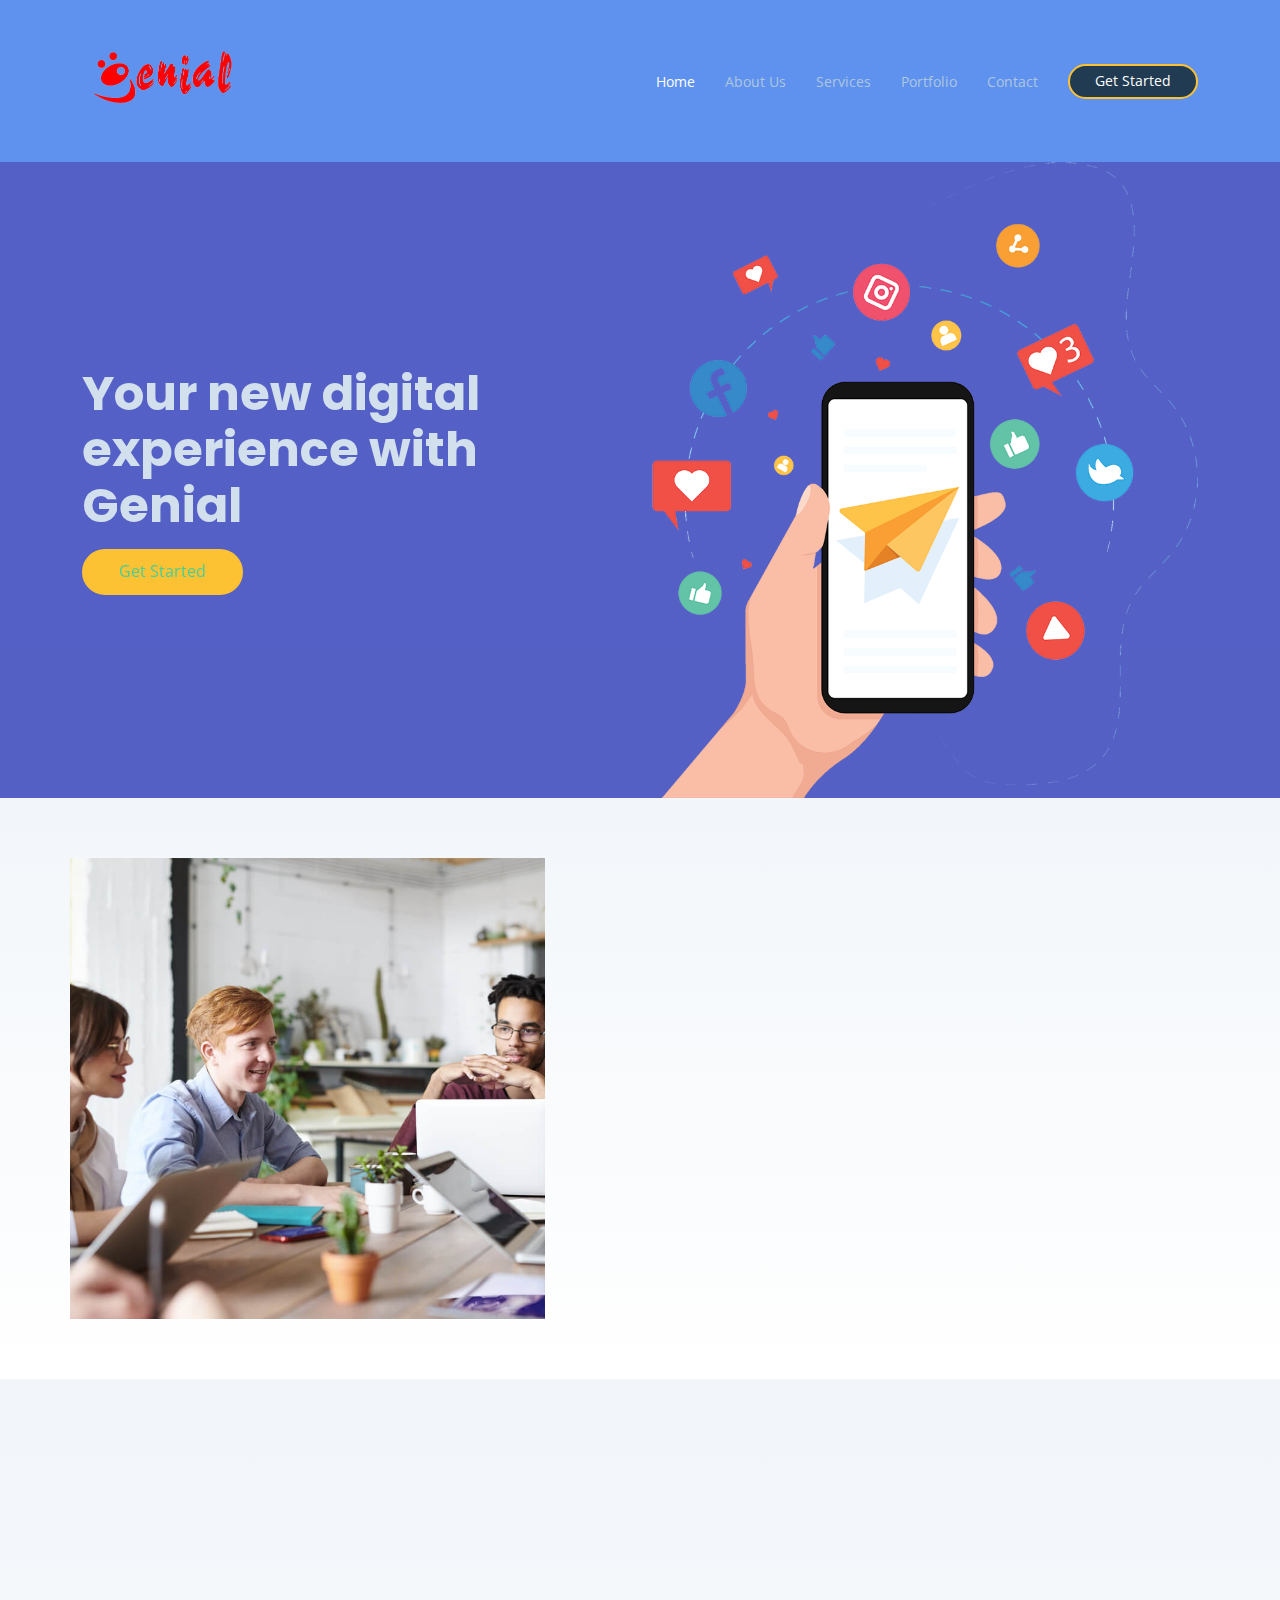
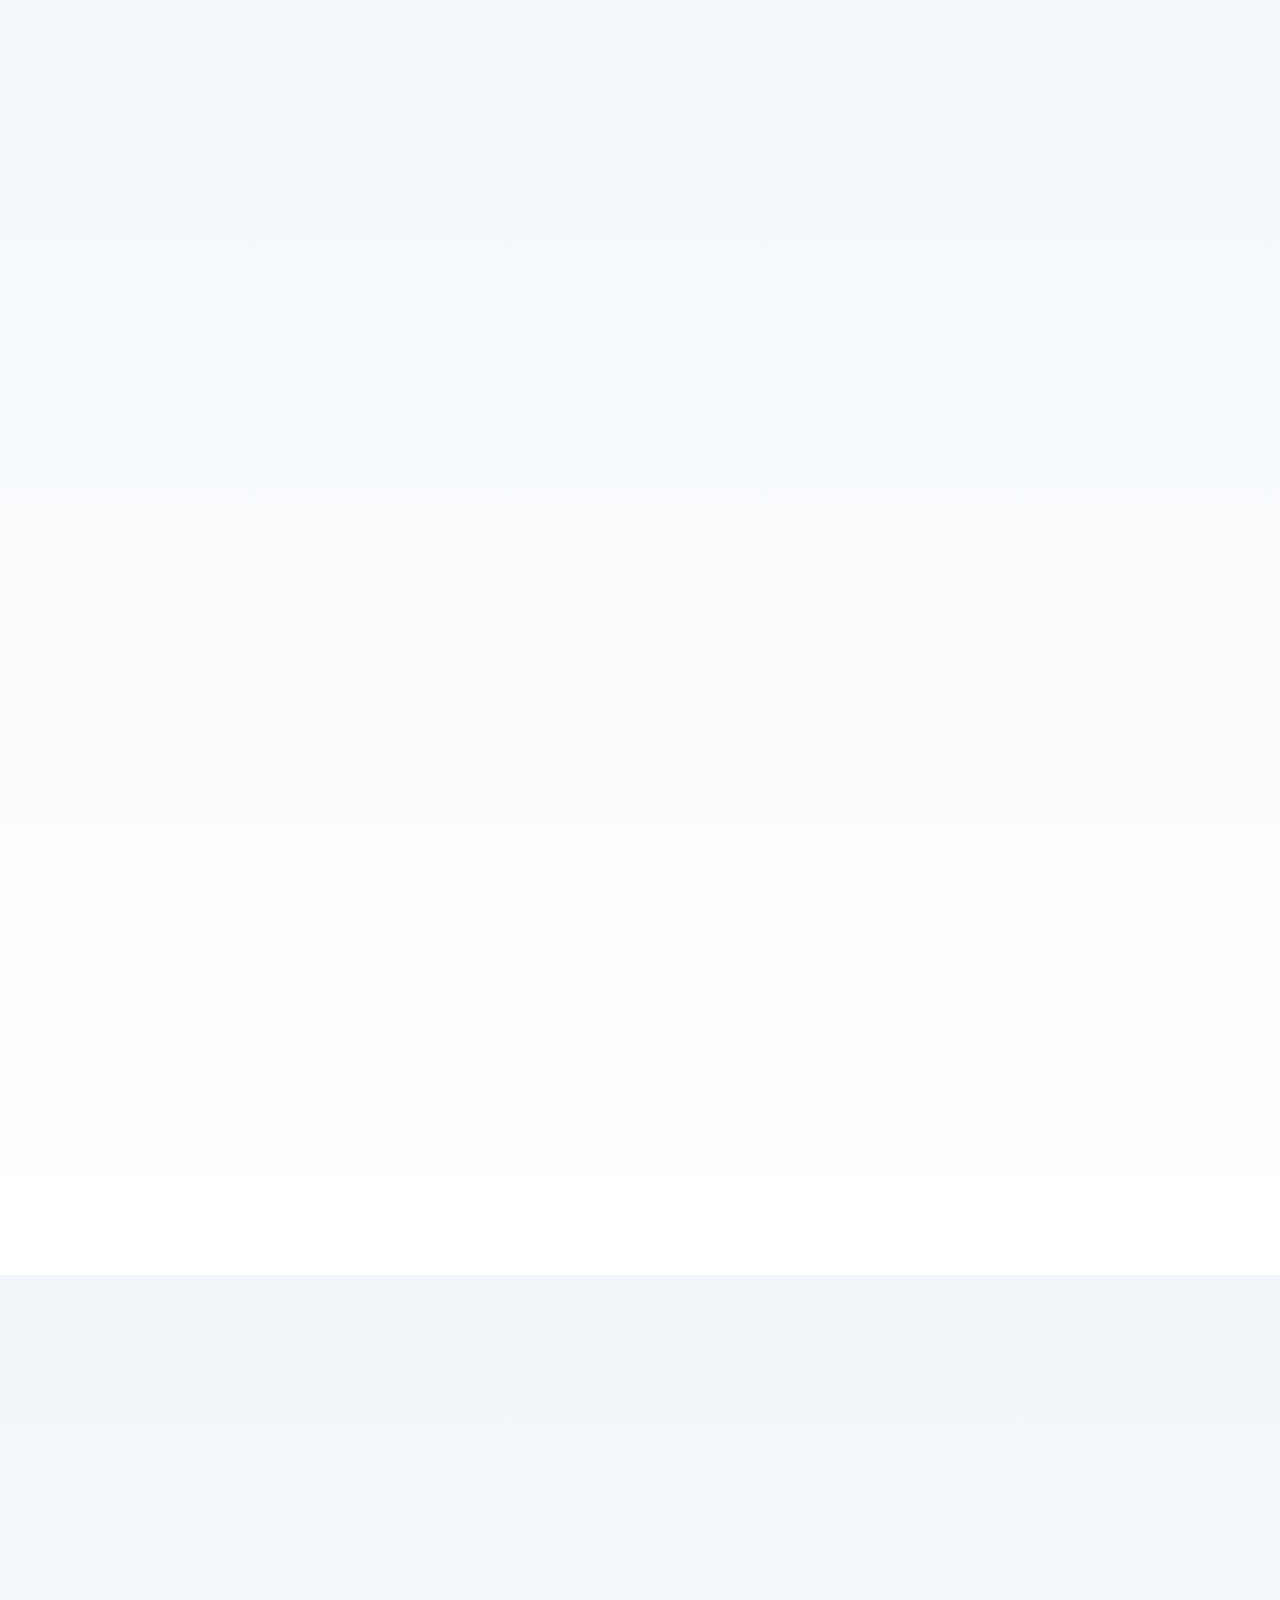
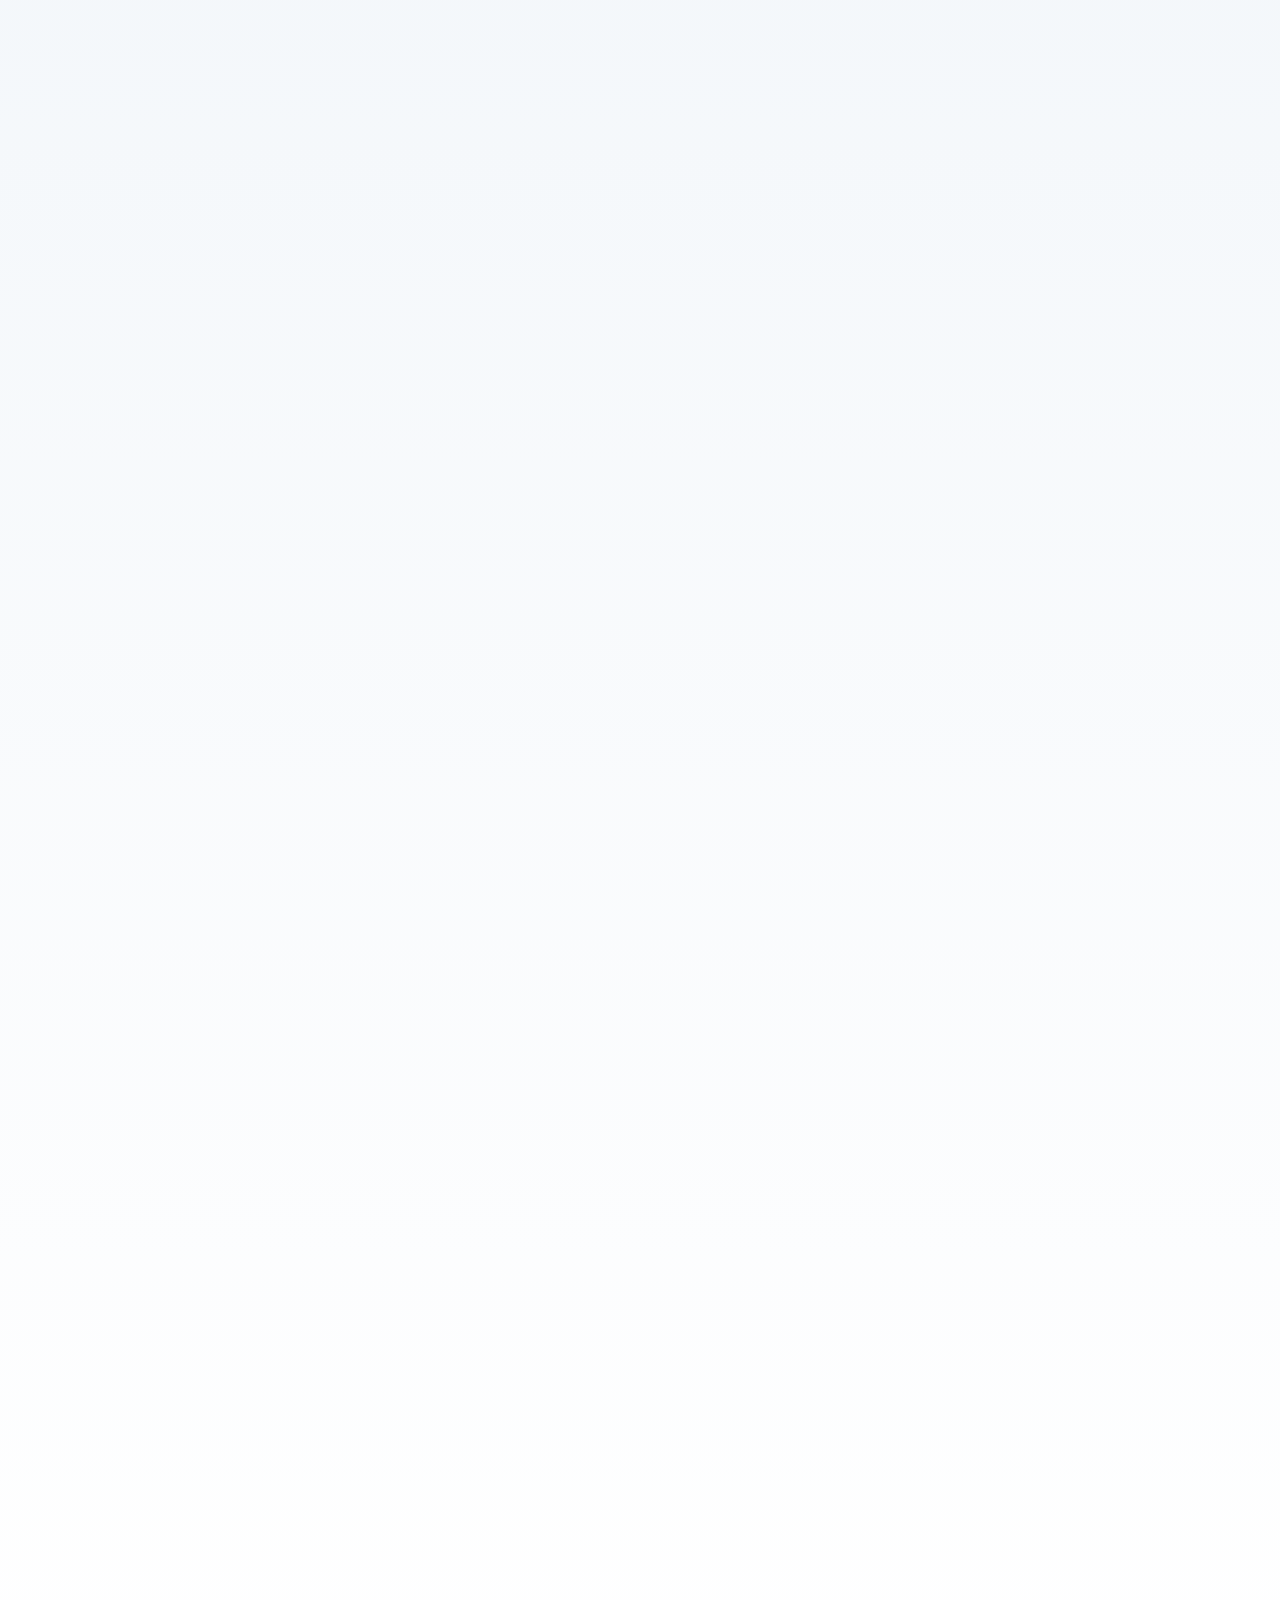
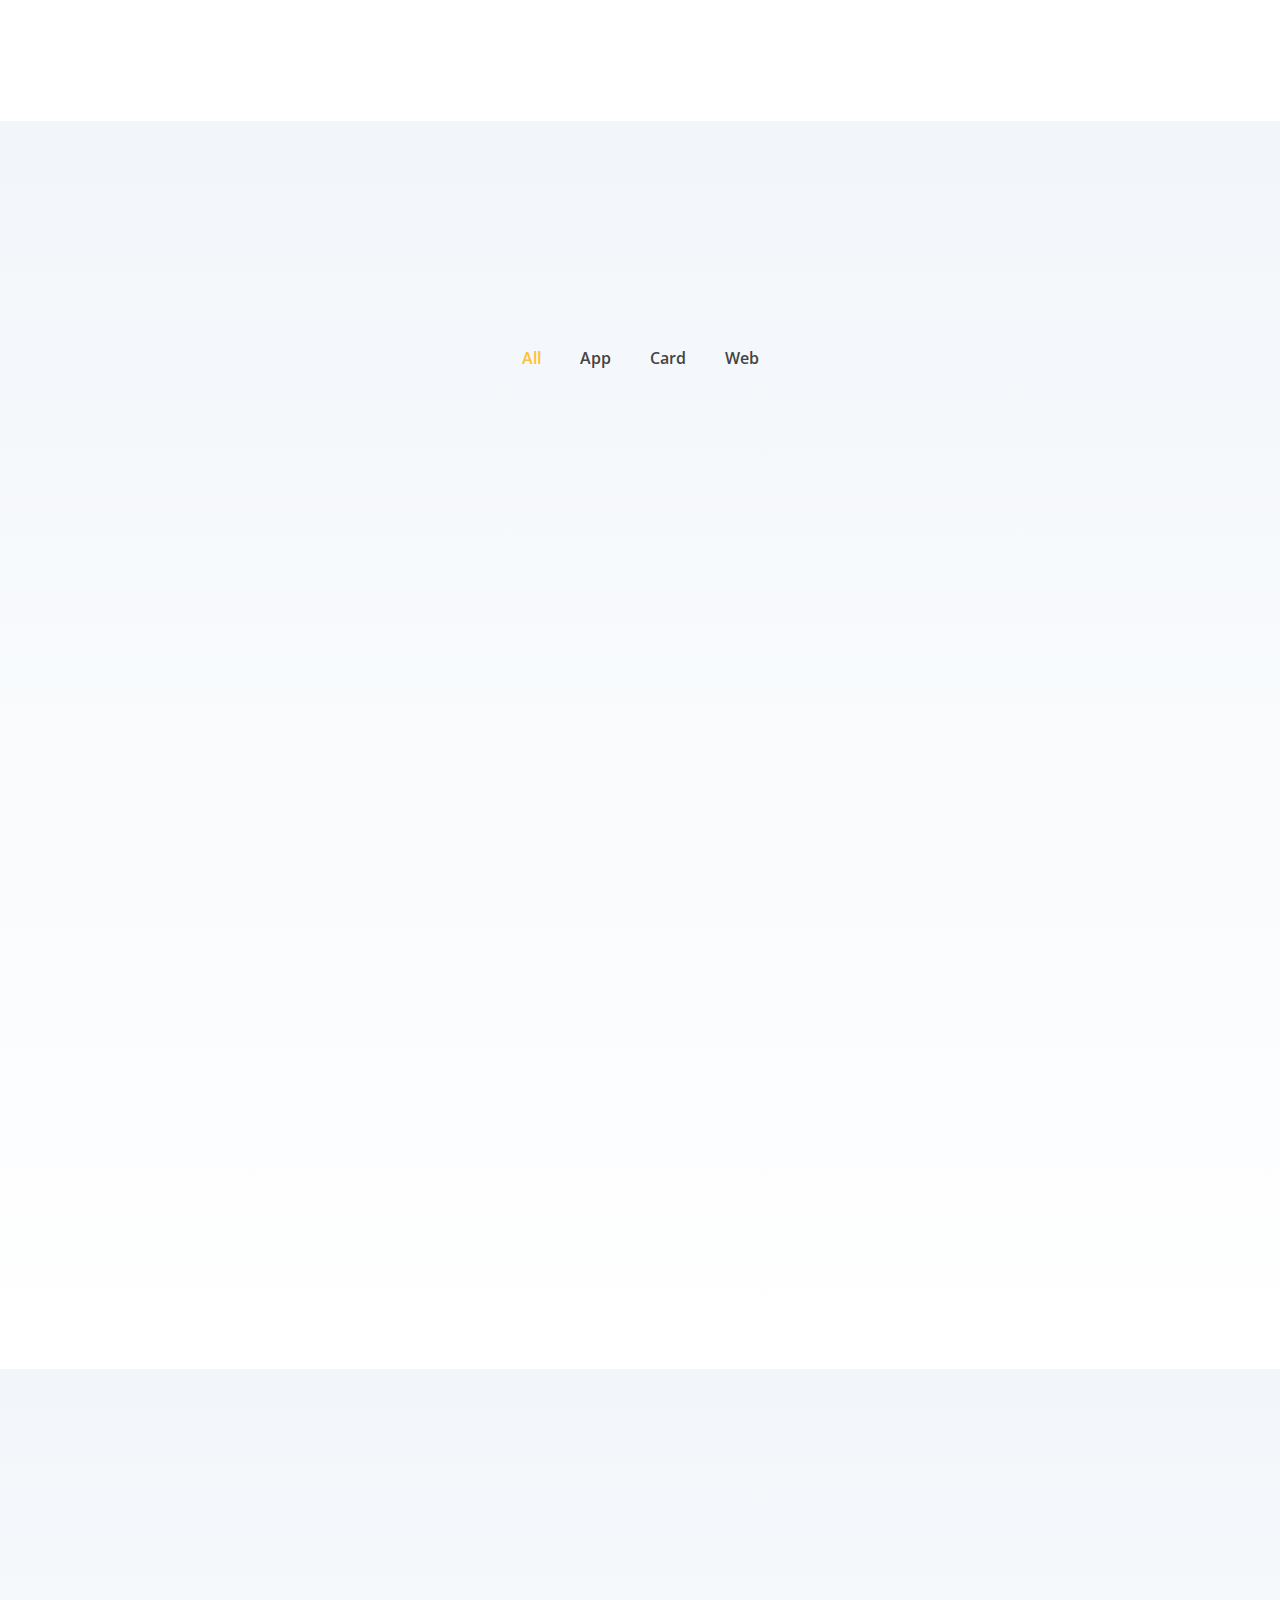
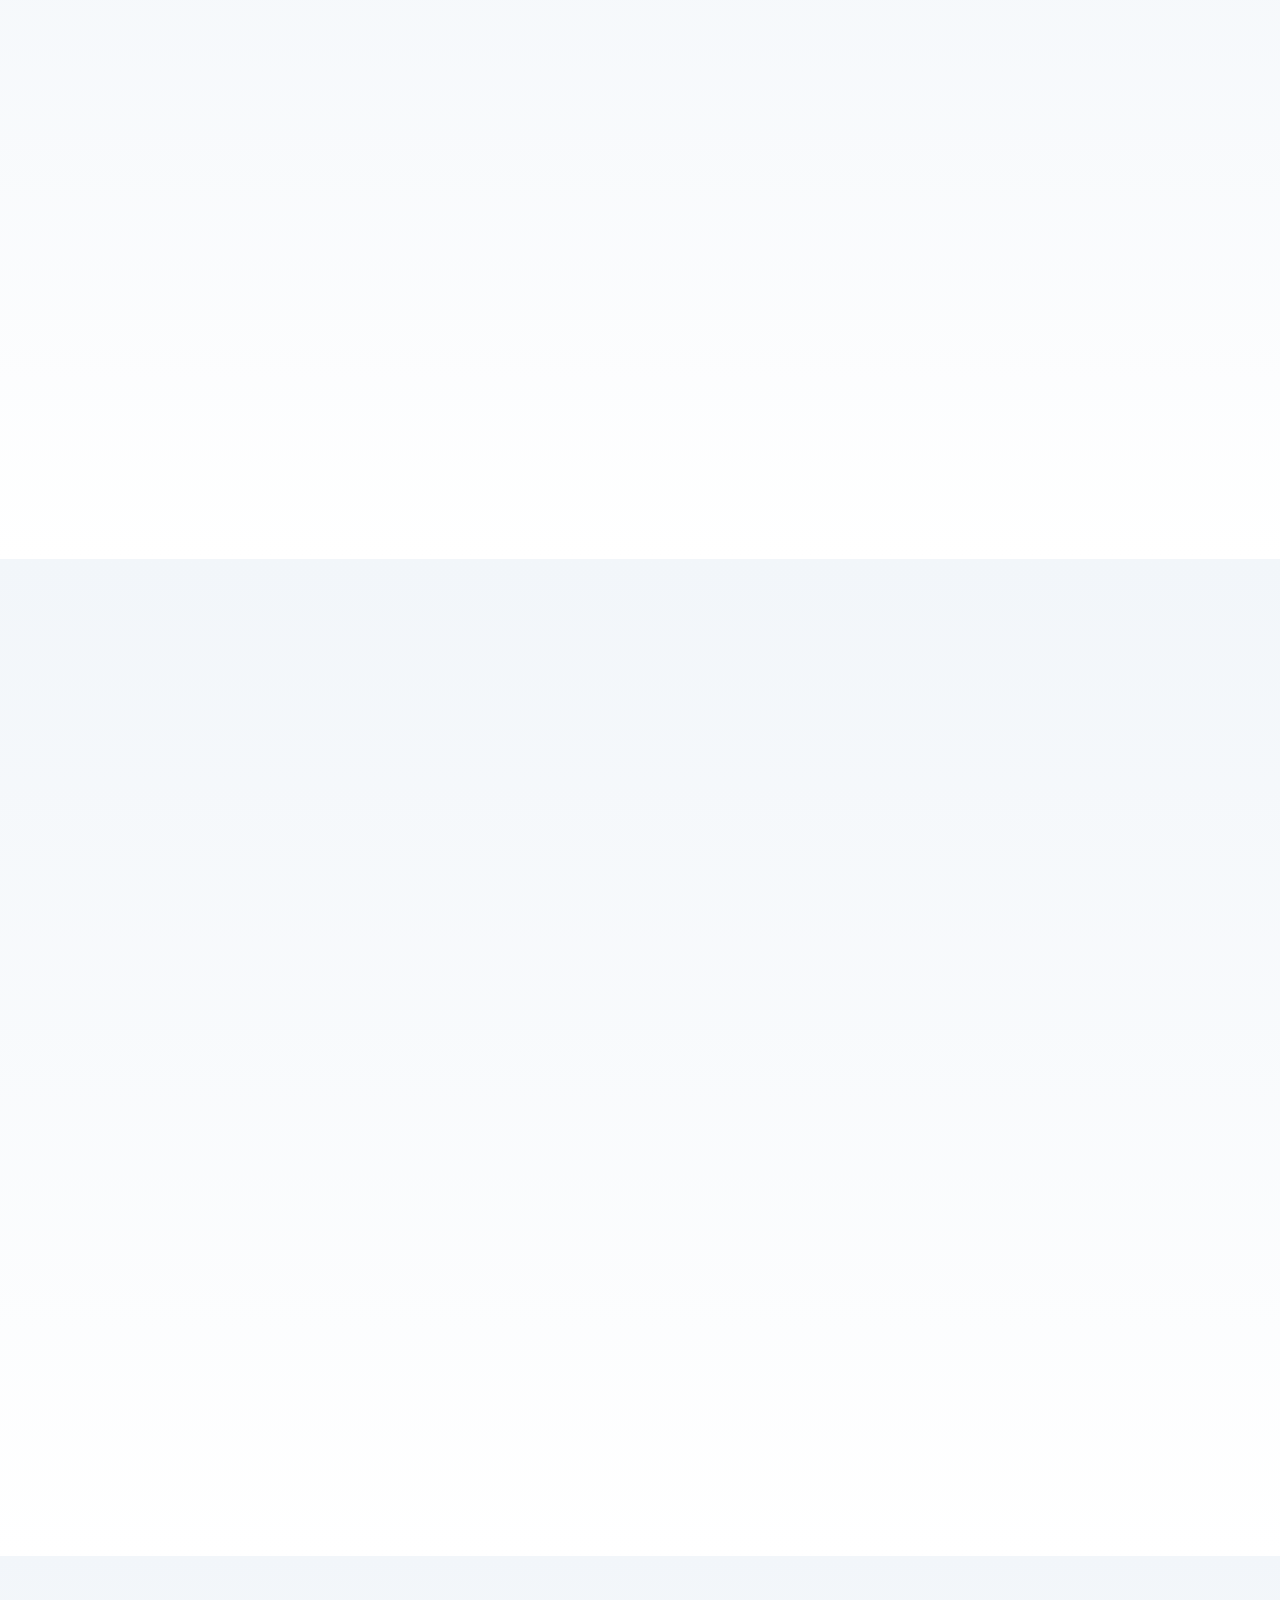
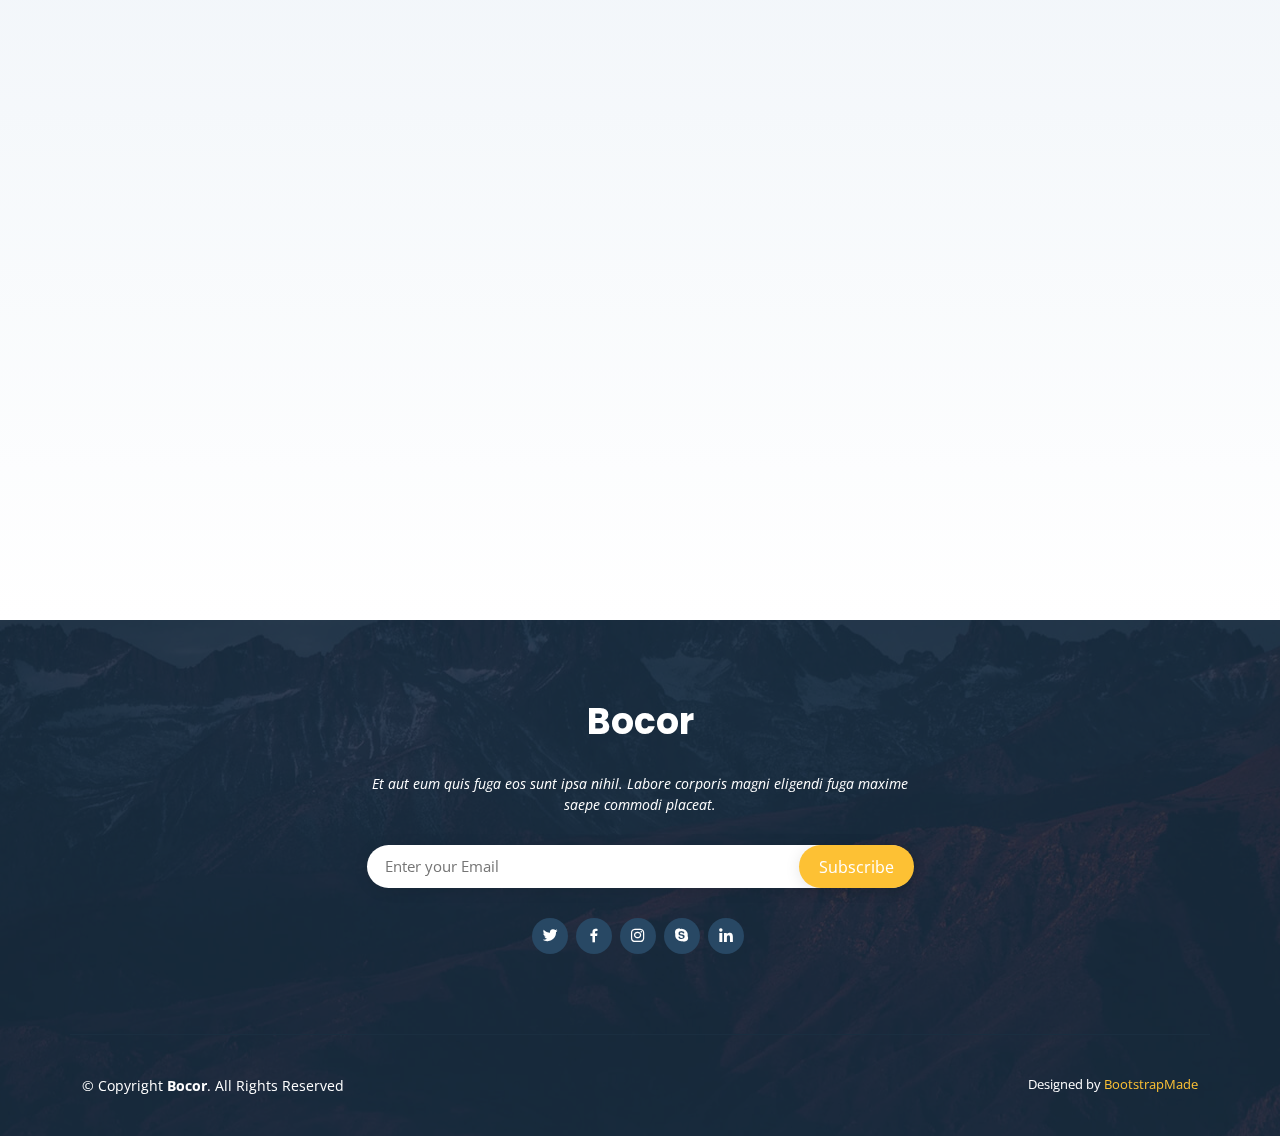
<file: index.html>
<!DOCTYPE html>
<html lang="en">

<head>
  <meta charset="utf-8">
  <meta content="width=device-width, initial-scale=1.0" name="viewport">

  <title>Drop Down</title>
  <meta content="" name="description">
  <meta content="" name="keywords">

  <!-- Favicons -->
  <link href="assets/img/favicon.png" rel="icon">
  <link href="assets/img/apple-touch-icon.png" rel="apple-touch-icon">

  <!-- Google Fonts -->
  <link href="https://fonts.googleapis.com/css?family=Open+Sans:300,300i,400,400i,600,600i,700,700i|Raleway:300,300i,400,400i,500,500i,600,600i,700,700i|Poppins:300,300i,400,400i,500,500i,600,600i,700,700i" rel="stylesheet">

  <!-- Vendor CSS Files -->
  <link href="assets/vendor/aos/aos.css" rel="stylesheet">
  <link href="assets/vendor/bootstrap/css/bootstrap.min.css" rel="stylesheet">
  <link href="assets/vendor/bootstrap-icons/bootstrap-icons.css" rel="stylesheet">
  <link href="assets/vendor/boxicons/css/boxicons.min.css" rel="stylesheet">
  <link href="assets/vendor/glightbox/css/glightbox.min.css" rel="stylesheet">
  <link href="assets/vendor/swiper/swiper-bundle.min.css" rel="stylesheet">

  <!-- Template Main CSS File -->
  <link href="assets/css/style.css" rel="stylesheet">

  <!-- =======================================================
  * Template Name: Bocor - v4.6.0
  * Template URL: https://bootstrapmade.com/bocor-bootstrap-template-nice-animation/
  * Author: BootstrapMade.com
  * License: https://bootstrapmade.com/license/
  ======================================================== -->
</head>

<body>

  <!-- ======= Header ======= -->
  <header id="header">
    <div class="container d-flex align-items-center justify-content-between">

      <div class="logo">
        <!--<h1><a href="index.html">Drop Down<span>.</span></a></h1>-->
        <!-- Uncomment below if you prefer to use an image logo -->
        <a href="index.html"><img src="assets/img/logo.png" alt="" class="img-fluid"></a>
      </div>

      <nav id="navbar" class="navbar">
        <ul>
          <li><a class="nav-link scrollto active" href="#hero">Home</a></li>
          <li><a class="nav-link scrollto" href="#about">About Us</a></li>
          <li><a class="nav-link scrollto" href="#services">Services</a></li>
          <li><a class="nav-link scrollto" href="#portfolio">Portfolio</a></li>
          <li><a class="nav-link scrollto" href="#contact">Contact</a></li>
          <li><a class="getstarted scrollto" href="#about">Get Started</a></li>
        </ul>
        <i class="bi bi-list mobile-nav-toggle"></i>
      </nav><!-- .navbar -->

    </div>
  </header><!-- End Header -->

  <!-- ======= Hero Section ======= -->
  <section id="hero">

    <div class="container">
      <div class="row d-flex align-items-center"">
      <div class=" col-lg-6 py-5 py-lg-0 order-2 order-lg-1" data-aos="fade-right">
        <h1>Your new digital experience with Genial</h1>
        <a href="#about" class="btn-get-started scrollto">Get Started</a>
      </div>
      <div class="col-lg-6 order-1 order-lg-2 hero-img" data-aos="fade-left">
        <img src="assets/img/hero-img.png" class="img-fluid" alt="">
      </div>
    </div>
    </div>

  </section><!-- End Hero -->

  <main id="main">

   <!-- ======= Clients Section ======= 
    <section id="clients" class="clients section-bg">
      <div class="container">

        <div class="row no-gutters clients-wrap clearfix wow fadeInUp">

          <div class="col-lg-2 col-md-4 col-6">
            <div class="client-logo">
              <img src="assets/img/clients/client-1.png" class="img-fluid" alt="" data-aos="flip-right">
            </div>
          </div>

          <div class="col-lg-2 col-md-4 col-6">
            <div class="client-logo">
              <img src="assets/img/clients/client-2.png" class="img-fluid" alt="" data-aos="flip-right" data-aos-delay="100">
            </div>
          </div>

          <div class="col-lg-2 col-md-4 col-6">
            <div class="client-logo">
              <img src="assets/img/clients/client-3.png" class="img-fluid" alt="" data-aos="flip-right" data-aos-delay="200">
            </div>
          </div>

          <div class="col-lg-2 col-md-4 col-6">
            <div class="client-logo">
              <img src="assets/img/clients/client-4.png" class="img-fluid" alt="" data-aos="flip-right" data-aos-delay="300">
            </div>
          </div>

          <div class="col-lg-2 col-md-4 col-6">
            <div class="client-logo">
              <img src="assets/img/clients/client-5.png" class="img-fluid" alt="" data-aos="flip-right" data-aos-delay="400">
            </div>
          </div>

          <div class="col-lg-2 col-md-4 col-6">
            <div class="client-logo">
              <img src="assets/img/clients/client-6.png" class="img-fluid" alt="" data-aos="flip-right" data-aos-delay="500">
            </div>
          </div>

        </div>

      </div>
    </section> End Clients Section -->

    <!-- ======= About Section ======= -->
    <section id="about" class="about section-bg">
      <div class="container">

        <div class="row">
          <div class="image col-xl-5 d-flex align-items-stretch justify-content-center justify-content-lg-start"></div>
          <div class="col-xl-7 pl-0 pl-lg-5 pr-lg-1 d-flex align-items-stretch">
            <div class="content d-flex flex-column justify-content-center">
              <h3 data-aos="fade-in" data-aos-delay="100">Voluptatem dignissimos provident quasi</h3>
              <p data-aos="fade-in">
                Lorem ipsum dolor sit amet, consectetur adipiscing elit, sed do eiusmod tempor incididunt ut labore et dolore magna aliqua. Duis aute irure dolor in reprehenderit
              </p>
              <div class="row">
                <div class="col-md-6 icon-box" data-aos="fade-up">
                  <i class="bx bx-receipt"></i>
                  <h4><a href="#">Corporis voluptates sit</a></h4>
                  <p>Consequuntur sunt aut quasi enim aliquam quae harum pariatur laboris nisi ut aliquip</p>
                </div>
                <div class="col-md-6 icon-box" data-aos="fade-up" data-aos-delay="100">
                  <i class="bx bx-cube-alt"></i>
                  <h4><a href="#">Ullamco laboris nisi</a></h4>
                  <p>Excepteur sint occaecat cupidatat non proident, sunt in culpa qui officia deserunt</p>
                </div>
                <div class="col-md-6 icon-box" data-aos="fade-up" data-aos-delay="200">
                  <i class="bx bx-images"></i>
                  <h4><a href="#">Labore consequatur</a></h4>
                  <p>Aut suscipit aut cum nemo deleniti aut omnis. Doloribus ut maiores omnis facere</p>
                </div>
                <div class="col-md-6 icon-box" data-aos="fade-up" data-aos-delay="300">
                  <i class="bx bx-shield"></i>
                  <h4><a href="#">Beatae veritatis</a></h4>
                  <p>Expedita veritatis consequuntur nihil tempore laudantium vitae denat pacta</p>
                </div>
              </div>
            </div><!-- End .content-->
          </div>
        </div>

      </div>
    </section><!-- End About Section -->

    <!-- ======= Services Section ======= -->
    <section id="services" class="services section-bg">
      <div class="container">

        <div class="section-title">
          <h2 data-aos="fade-in">Services</h2>
          <p data-aos="fade-in">Magnam dolores commodi suscipit. Necessitatibus eius consequatur ex aliquid fuga eum quidem. Sit sint consectetur velit. Quisquam quos quisquam cupiditate. Et nemo qui impedit suscipit alias ea. Quia fugiat sit in iste officiis commodi quidem hic quas.</p>
        </div>

        <div class="row">
          <div class="col-md-6 d-flex align-items-stretch" data-aos="fade-right">
            <div class="card">
              <div class="card-img">
                <img src="assets/img/services-1.jpg" alt="...">
              </div>
              <div class="card-body">
                <h5 class="card-title"><a href="">Temporibus laudantium</a></h5>
                <p class="card-text">Lorem ipsum dolor sit amet, consectetur elit, sed do eiusmod tempor ut labore et dolore magna aliqua. Ut enim ad minim veniam, quis nostrud exercitation ullamco laboris nisi ut aliquip ex ea commodo consequat</p>
                <div class="read-more"><a href="#"><i class="bi bi-arrow-right"></i> Read More</a></div>
              </div>
            </div>
          </div>
          <div class="col-md-6 d-flex align-items-stretch" data-aos="fade-left">
            <div class="card">
              <div class="card-img">
                <img src="assets/img/services-2.jpg" alt="...">
              </div>
              <div class="card-body">
                <h5 class="card-title"><a href="">Aperiores voluptates</a></h5>
                <p class="card-text">Sed ut perspiciatis unde omnis iste natus error sit voluptatem doloremque laudantium, totam rem aperiam, eaque ipsa quae ab illo inventore veritatis et quasi architecto beatae vitae dicta sunt explicabo</p>
                <div class="read-more"><a href="#"><i class="bi bi-arrow-right"></i> Read More</a></div>
              </div>
            </div>

          </div>
          <div class="col-md-6 d-flex align-items-stretch" data-aos="fade-right">
            <div class="card">
              <div class="card-img">
                <img src="assets/img/services-3.jpg" alt="...">
              </div>
              <div class="card-body">
                <h5 class="card-title"><a href="">Veritatis natus nisi</a></h5>
                <p class="card-text">Nemo enim ipsam voluptatem quia voluptas sit aut odit aut fugit, sed quia magni dolores eos qui ratione voluptatem sequi nesciunt Neque porro quisquam est, qui dolorem ipsum quia dolor sit amet</p>
                <div class="read-more"><a href="#"><i class="bi bi-arrow-right"></i> Read More</a></div>
              </div>
            </div>
          </div>
          <div class="col-md-6 d-flex align-items-stretch" data-aos="fade-left">
            <div class="card">
              <div class="card-img">
                <img src="assets/img/services-4.jpg" alt="...">
              </div>
              <div class="card-body">
                <h5 class="card-title"><a href="">Aliquam veritatis</a></h5>
                <p class="card-text">Nostrum eum sed et autem dolorum perspiciatis. Magni porro quisquam laudantium voluptatem. In molestiae earum ab sit esse voluptatem. Eos ipsam cumque ipsum officiis qui nihil aut incidunt aut</p>
                <div class="read-more"><a href="#"><i class="bi bi-arrow-right"></i> Read More</a></div>
              </div>
            </div>
          </div>
        </div>

      </div>
    </section><!-- End Services Section -->

    <!-- ======= Features Section ======= -->
    <section id="features" class="features section-bg">
      <div class="container">

        <div class="section-title">
          <h2 data-aos="fade-in">Features</h2>
          <p data-aos="fade-in">Magnam dolores commodi suscipit. Necessitatibus eius consequatur ex aliquid fuga eum quidem. Sit sint consectetur velit. Quisquam quos quisquam cupiditate. Et nemo qui impedit suscipit alias ea. Quia fugiat sit in iste officiis commodi quidem hic quas.</p>
        </div>

        <div class="row content">
          <div class="col-md-5" data-aos="fade-right">
            <img src="assets/img/features-1.svg" class="img-fluid" alt="">
          </div>
          <div class="col-md-7 pt-4" data-aos="fade-left">
            <h3>Voluptatem dignissimos provident quasi corporis voluptates sit assumenda.</h3>
            <p class="fst-italic">
              Lorem ipsum dolor sit amet, consectetur adipiscing elit, sed do eiusmod tempor incididunt ut labore et dolore
              magna aliqua.
            </p>
            <ul>
              <li><i class="bi bi-check"></i> Ullamco laboris nisi ut aliquip ex ea commodo consequat.</li>
              <li><i class="bi bi-check"></i> Duis aute irure dolor in reprehenderit in voluptate velit.</li>
            </ul>
          </div>
        </div>

        <div class="row content">
          <div class="col-md-5 order-1 order-md-2" data-aos="fade-left">
            <img src="assets/img/features-2.svg" class="img-fluid" alt="">
          </div>
          <div class="col-md-7 pt-5 order-2 order-md-1" data-aos="fade-right">
            <h3>Corporis temporibus maiores provident</h3>
            <p class="fst-italic">
              Lorem ipsum dolor sit amet, consectetur adipiscing elit, sed do eiusmod tempor incididunt ut labore et dolore
              magna aliqua.
            </p>
            <p>
              Ullamco laboris nisi ut aliquip ex ea commodo consequat. Duis aute irure dolor in reprehenderit in voluptate
              velit esse cillum dolore eu fugiat nulla pariatur. Excepteur sint occaecat cupidatat non proident, sunt in
              culpa qui officia deserunt mollit anim id est laborum
            </p>
          </div>
        </div>

        <div class="row content">
          <div class="col-md-5" data-aos="fade-right">
            <img src="assets/img/features-3.svg" class="img-fluid" alt="">
          </div>
          <div class="col-md-7 pt-5" data-aos="fade-left">
            <h3>Sunt consequatur ad ut est nulla consectetur reiciendis animi voluptas</h3>
            <p>Cupiditate placeat cupiditate placeat est ipsam culpa. Delectus quia minima quod. Sunt saepe odit aut quia voluptatem hic voluptas dolor doloremque.</p>
            <ul>
              <li><i class="bi bi-check"></i> Ullamco laboris nisi ut aliquip ex ea commodo consequat.</li>
              <li><i class="bi bi-check"></i> Duis aute irure dolor in reprehenderit in voluptate velit.</li>
              <li><i class="bi bi-check"></i> Facilis ut et voluptatem aperiam. Autem soluta ad fugiat.</li>
            </ul>
          </div>
        </div>

        <div class="row content">
          <div class="col-md-5 order-1 order-md-2" data-aos="fade-left">
            <img src="assets/img/features-4.svg" class="img-fluid" alt="">
          </div>
          <div class="col-md-7 pt-5 order-2 order-md-1" data-aos="fade-right">
            <h3>Quas et necessitatibus eaque impedit ipsum animi consequatur incidunt in</h3>
            <p class="fst-italic">
              Lorem ipsum dolor sit amet, consectetur adipiscing elit, sed do eiusmod tempor incididunt ut labore et dolore
              magna aliqua.
            </p>
            <p>
              Ullamco laboris nisi ut aliquip ex ea commodo consequat. Duis aute irure dolor in reprehenderit in voluptate
              velit esse cillum dolore eu fugiat nulla pariatur. Excepteur sint occaecat cupidatat non proident, sunt in
              culpa qui officia deserunt mollit anim id est laborum
            </p>
          </div>
        </div>

      </div>
    </section><!-- End Features Section -->

    <!-- ======= Portfolio Section ======= -->
    <section id="portfolio" class="portfolio section-bg">
      <div class="container">

        <div class="section-title">
          <h2 data-aos="fade-in">Portfolio</h2>
          <p data-aos="fade-in">Magnam dolores commodi suscipit. Necessitatibus eius consequatur ex aliquid fuga eum quidem. Sit sint consectetur velit. Quisquam quos quisquam cupiditate. Et nemo qui impedit suscipit alias ea. Quia fugiat sit in iste officiis commodi quidem hic quas.</p>
        </div>

        <div class="row">
          <div class="col-lg-12">
            <ul id="portfolio-flters">
              <li data-filter="*" class="filter-active">All</li>
              <li data-filter=".filter-app">App</li>
              <li data-filter=".filter-card">Card</li>
              <li data-filter=".filter-web">Web</li>
            </ul>
          </div>
        </div>

        <div class="row portfolio-container" data-aos="fade-up">

          <div class="col-lg-4 col-md-6 portfolio-item filter-app">
            <div class="portfolio-wrap">
              <img src="assets/img/portfolio/portfolio-1.jpg" class="img-fluid" alt="">
              <div class="portfolio-links">
                <a href="assets/img/portfolio/portfolio-1.jpg" data-gallery="portfolioGallery" class="portfolio-lightbox" title="App 1"><i class="bi bi-plus"></i></a>
                <a href="portfolio-details.html" title="More Details"><i class="bi bi-link"></i></a>
              </div>
              <div class="portfolio-info">
                <h4>App 1</h4>
                <p>App</p>
              </div>
            </div>
          </div>

          <div class="col-lg-4 col-md-6 portfolio-item filter-web">
            <div class="portfolio-wrap">
              <img src="assets/img/portfolio/portfolio-2.jpg" class="img-fluid" alt="">
              <div class="portfolio-links">
                <a href="assets/img/portfolio/portfolio-2.jpg" data-gallery="portfolioGallery" class="portfolio-lightbox" title="Web 3"><i class="bi bi-plus"></i></a>
                <a href="portfolio-details.html" title="More Details"><i class="bi bi-link"></i></a>
              </div>
              <div class="portfolio-info">
                <h4>Web 3</h4>
                <p>Web</p>
              </div>
            </div>
          </div>

          <div class="col-lg-4 col-md-6 portfolio-item filter-app">
            <div class="portfolio-wrap">
              <img src="assets/img/portfolio/portfolio-3.jpg" class="img-fluid" alt="">
              <div class="portfolio-links">
                <a href="assets/img/portfolio/portfolio-3.jpg" data-gallery="portfolioGallery" class="portfolio-lightbox" title="App 2"><i class="bi bi-plus"></i></a>
                <a href="portfolio-details.html" title="More Details"><i class="bi bi-link"></i></a>
              </div>
              <div class="portfolio-info">
                <h4>App 2</h4>
                <p>App</p>
              </div>
            </div>
          </div>

          <div class="col-lg-4 col-md-6 portfolio-item filter-card">
            <div class="portfolio-wrap">
              <img src="assets/img/portfolio/portfolio-4.jpg" class="img-fluid" alt="">
              <div class="portfolio-links">
                <a href="assets/img/portfolio/portfolio-4.jpg" data-gallery="portfolioGallery" class="portfolio-lightbox" title="Card 2"><i class="bi bi-plus"></i></a>
                <a href="portfolio-details.html" title="More Details"><i class="bi bi-link"></i></a>
              </div>
              <div class="portfolio-info">
                <h4>Card 2</h4>
                <p>Card</p>
              </div>
            </div>
          </div>

          <div class="col-lg-4 col-md-6 portfolio-item filter-web">
            <div class="portfolio-wrap">
              <img src="assets/img/portfolio/portfolio-5.jpg" class="img-fluid" alt="">
              <div class="portfolio-links">
                <a href="assets/img/portfolio/portfolio-5.jpg" data-gallery="portfolioGallery" class="portfolio-lightbox" title="Web 2"><i class="bi bi-plus"></i></a>
                <a href="portfolio-details.html" title="More Details"><i class="bi bi-link"></i></a>
              </div>
              <div class="portfolio-info">
                <h4>Web 2</h4>
                <p>Web</p>
              </div>
            </div>
          </div>

          <div class="col-lg-4 col-md-6 portfolio-item filter-app">
            <div class="portfolio-wrap">
              <img src="assets/img/portfolio/portfolio-6.jpg" class="img-fluid" alt="">
              <div class="portfolio-links">
                <a href="assets/img/portfolio/portfolio-6.jpg" data-gallery="portfolioGallery" class="portfolio-lightbox" title="App 3"><i class="bi bi-plus"></i></a>
                <a href="portfolio-details.html" title="More Details"><i class="bi bi-link"></i></a>
              </div>
              <div class="portfolio-info">
                <h4>App 3</h4>
                <p>App</p>
              </div>
            </div>
          </div>

          <div class="col-lg-4 col-md-6 portfolio-item filter-card">
            <div class="portfolio-wrap">
              <img src="assets/img/portfolio/portfolio-7.jpg" class="img-fluid" alt="">
              <div class="portfolio-links">
                <a href="assets/img/portfolio/portfolio-7.jpg" data-gallery="portfolioGallery" class="portfolio-lightbox" title="Card 1"><i class="bi bi-plus"></i></a>
                <a href="portfolio-details.html" title="More Details"><i class="bi bi-link"></i></a>
              </div>
              <div class="portfolio-info">
                <h4>Card 1</h4>
                <p>Card</p>
              </div>
            </div>
          </div>

          <div class="col-lg-4 col-md-6 portfolio-item filter-card">
            <div class="portfolio-wrap">
              <img src="assets/img/portfolio/portfolio-8.jpg" class="img-fluid" alt="">
              <div class="portfolio-links">
                <a href="assets/img/portfolio/portfolio-8.jpg" data-gallery="portfolioGallery" class="portfolio-lightbox" title="Card 3"><i class="bi bi-plus"></i></a>
                <a href="portfolio-details.html" title="More Details"><i class="bi bi-link"></i></a>
              </div>
              <div class="portfolio-info">
                <h4>Card 3</h4>
                <p>Card</p>
              </div>
            </div>
          </div>

          <div class="col-lg-4 col-md-6 portfolio-item filter-web">
            <div class="portfolio-wrap">
              <img src="assets/img/portfolio/portfolio-9.jpg" class="img-fluid" alt="">
              <div class="portfolio-links">
                <a href="assets/img/portfolio/portfolio-9.jpg" data-gallery="portfolioGallery" class="portfolio-lightbox" title="Web 3"><i class="bi bi-plus"></i></a>
                <a href="portfolio-details.html" title="More Details"><i class="bi bi-link"></i></a>
              </div>
              <div class="portfolio-info">
                <h4>Web 3</h4>
                <p>Web</p>
              </div>
            </div>
          </div>

        </div>

      </div>
    </section><!-- End Portfolio Section -->

    
    <!-- ======= Pricing Section ======= -->
    <section id="pricing" class="pricing section-bg">
      <div class="container">

        <div class="section-title">
          <h2 data-aos="fade-in">Pricing</h2>
          <p data-aos="fade-in">Magnam dolores commodi suscipit. Necessitatibus eius consequatur ex aliquid fuga eum quidem. Sit sint consectetur velit. Quisquam quos quisquam cupiditate. Et nemo qui impedit suscipit alias ea. Quia fugiat sit in iste officiis commodi quidem hic quas.</p>
        </div>

        <div class="row no-gutters">

          <div class="col-lg-4 box" data-aos="zoom-in">
            <h3>Free</h3>
            <h4>$0<span>per month</span></h4>
            <ul>
              <li><i class="bx bx-check"></i> Quam adipiscing vitae proin</li>
              <li><i class="bx bx-check"></i> Nec feugiat nisl pretium</li>
              <li><i class="bx bx-check"></i> Nulla at volutpat diam uteera</li>
              <li class="na"><i class="bx bx-x"></i> <span>Pharetra massa massa ultricies</span></li>
              <li class="na"><i class="bx bx-x"></i> <span>Massa ultricies mi quis hendrerit</span></li>
            </ul>
            <a href="#" class="get-started-btn">Get Started</a>
          </div>

          <div class="col-lg-4 box featured" data-aos="zoom-in">
            <span class="featured-badge">Featured</span>
            <h3>Business</h3>
            <h4>$29<span>per month</span></h4>
            <ul>
              <li><i class="bx bx-check"></i> Quam adipiscing vitae proin</li>
              <li><i class="bx bx-check"></i> Nec feugiat nisl pretium</li>
              <li><i class="bx bx-check"></i> Nulla at volutpat diam uteera</li>
              <li><i class="bx bx-check"></i> Pharetra massa massa ultricies</li>
              <li><i class="bx bx-check"></i> Massa ultricies mi quis hendrerit</li>
            </ul>
            <a href="#" class="get-started-btn">Get Started</a>
          </div>

          <div class="col-lg-4 box" data-aos="zoom-in">
            <h3>Developer</h3>
            <h4>$49<span>per month</span></h4>
            <ul>
              <li><i class="bx bx-check"></i> Quam adipiscing vitae proin</li>
              <li><i class="bx bx-check"></i> Nec feugiat nisl pretium</li>
              <li><i class="bx bx-check"></i> Nulla at volutpat diam uteera</li>
              <li><i class="bx bx-check"></i> Pharetra massa massa ultricies</li>
              <li><i class="bx bx-check"></i> Massa ultricies mi quis hendrerit</li>
            </ul>
            <a href="#" class="get-started-btn">Get Started</a>
          </div>

        </div>

      </div>
    </section><!-- End Pricing Section -->

    <!-- ======= Frequently Asked Questions Section ======= -->
    <section id="faq" class="faq section-bg">
      <div class="container">

        <div class="section-title">
          <h2 data-aos="fade-in">Frequently Asked Questions</h2>
          <p data-aos="fade-in">Magnam dolores commodi suscipit. Necessitatibus eius consequatur ex aliquid fuga eum quidem. Sit sint consectetur velit. Quisquam quos quisquam cupiditate. Et nemo qui impedit suscipit alias ea. Quia fugiat sit in iste officiis commodi quidem hic quas.</p>
        </div>

        <div class="row faq-item d-flex align-items-stretch" data-aos="fade-up">
          <div class="col-lg-5">
            <i class="bx bx-help-circle"></i>
            <h4>Non consectetur a erat nam at lectus urna duis?</h4>
          </div>
          <div class="col-lg-7">
            <p>
              Feugiat pretium nibh ipsum consequat. Tempus iaculis urna id volutpat lacus laoreet non curabitur gravida. Venenatis lectus magna fringilla urna porttitor rhoncus dolor purus non.
            </p>
          </div>
        </div><!-- End F.A.Q Item-->

        <div class="row faq-item d-flex align-items-stretch" data-aos="fade-up" data-aos-delay="100">
          <div class="col-lg-5">
            <i class="bx bx-help-circle"></i>
            <h4>Feugiat scelerisque varius morbi enim nunc faucibus a pellentesque?</h4>
          </div>
          <div class="col-lg-7">
            <p>
              Dolor sit amet consectetur adipiscing elit pellentesque habitant morbi. Id interdum velit laoreet id donec ultrices. Fringilla phasellus faucibus scelerisque eleifend donec pretium. Est pellentesque elit ullamcorper dignissim.
            </p>
          </div>
        </div><!-- End F.A.Q Item-->

        <div class="row faq-item d-flex align-items-stretch" data-aos="fade-up" data-aos-delay="200">
          <div class="col-lg-5">
            <i class="bx bx-help-circle"></i>
            <h4>Dolor sit amet consectetur adipiscing elit pellentesque habitant morbi?</h4>
          </div>
          <div class="col-lg-7">
            <p>
              Eleifend mi in nulla posuere sollicitudin aliquam ultrices sagittis orci. Faucibus pulvinar elementum integer enim. Sem nulla pharetra diam sit amet nisl suscipit. Rutrum tellus pellentesque eu tincidunt. Lectus urna duis convallis convallis tellus.
            </p>
          </div>
        </div><!-- End F.A.Q Item-->

        <div class="row faq-item d-flex align-items-stretch" data-aos="fade-up" data-aos-delay="300">
          <div class="col-lg-5">
            <i class="bx bx-help-circle"></i>
            <h4>Ac odio tempor orci dapibus. Aliquam eleifend mi in nulla?</h4>
          </div>
          <div class="col-lg-7">
            <p>
              Aperiam itaque sit optio et deleniti eos nihil quidem cumque. Voluptas dolorum accusantium sunt sit enim. Provident consequuntur quam aut reiciendis qui rerum dolorem sit odio. Repellat assumenda soluta sunt pariatur error doloribus fuga.
            </p>
          </div>
        </div><!-- End F.A.Q Item-->

        <div class="row faq-item d-flex align-items-stretch" data-aos="fade-up" data-aos-delay="400">
          <div class="col-lg-5">
            <i class="bx bx-help-circle"></i>
            <h4>Tempus quam pellentesque nec nam aliquam sem et tortor consequat?</h4>
          </div>
          <div class="col-lg-7">
            <p>
              Molestie a iaculis at erat pellentesque adipiscing commodo. Dignissim suspendisse in est ante in. Nunc vel risus commodo viverra maecenas accumsan. Sit amet nisl suscipit adipiscing bibendum est. Purus gravida quis blandit turpis cursus in
            </p>
          </div>
        </div><!-- End F.A.Q Item-->

      </div>
    </section><!-- End Frequently Asked Questions Section -->

    <!-- ======= Contact Section ======= -->
    <section id="contact" class="contact section-bg">
      <div class="container" data-aos="fade-up">

        <div class="section-title">
          <h2>Contact</h2>
          <p>Magnam dolores commodi suscipit. Necessitatibus eius consequatur ex aliquid fuga eum quidem. Sit sint consectetur velit. Quisquam quos quisquam cupiditate. Et nemo qui impedit suscipit alias ea. Quia fugiat sit in iste officiis commodi quidem hic quas.</p>
        </div>

        <div class="row">

          <div class="col-lg-6">

            <div class="row">
              <div class="col-md-12">
                <div class="info-box" data-aos="fade-up">
                  <i class="bx bx-map"></i>
                  <h3>Our Address</h3>
                  <p>A108 Adam Street, New York, NY 535022</p>
                </div>
              </div>
              <div class="col-md-6">
                <div class="info-box mt-4" data-aos="fade-up" data-aos-delay="100">
                  <i class="bx bx-envelope"></i>
                  <h3>Email Us</h3>
                  <p>info@example.com<br>contact@example.com</p>
                </div>
              </div>
              <div class="col-md-6">
                <div class="info-box mt-4" data-aos="fade-up" data-aos-delay="100">
                  <i class="bx bx-phone-call"></i>
                  <h3>Call Us</h3>
                  <p>+1 5589 55488 55<br>+1 6678 254445 41</p>
                </div>
              </div>
            </div>

          </div>

          <div class="col-lg-6 mt-4 mt-lg-0">
            <form action="forms/contact.php" method="post" role="form" class="php-email-form w-100" data-aos="fade-up">
              <div class="row">
                <div class="col-md-6 form-group">
                  <input type="text" name="name" class="form-control" id="name" placeholder="Your Name" required>
                </div>
                <div class="col-md-6 form-group mt-3 mt-md-0">
                  <input type="email" class="form-control" name="email" id="email" placeholder="Your Email" required>
                </div>
              </div>
              <div class="form-group mt-3">
                <input type="text" class="form-control" name="subject" id="subject" placeholder="Subject" required>
              </div>
              <div class="form-group mt-3">
                <textarea class="form-control" name="message" rows="5" placeholder="Message" required></textarea>
              </div>
              <div class="my-3">
                <div class="loading">Loading</div>
                <div class="error-message"></div>
                <div class="sent-message">Your message has been sent. Thank you!</div>
              </div>
              <div class="text-center"><button type="submit">Send Message</button></div>
            </form>
          </div>

        </div>

      </div>
    </section><!-- End Contact Section -->

  </main><!-- End #main -->

  <!-- ======= Footer ======= -->
  <footer id="footer">

    <div class="footer-top">

      <div class="container">

        <div class="row  justify-content-center">
          <div class="col-lg-6">
            <h3>Bocor</h3>
            <p>Et aut eum quis fuga eos sunt ipsa nihil. Labore corporis magni eligendi fuga maxime saepe commodi placeat.</p>
          </div>
        </div>

        <div class="row footer-newsletter justify-content-center">
          <div class="col-lg-6">
            <form action="" method="post">
              <input type="email" name="email" placeholder="Enter your Email"><input type="submit" value="Subscribe">
            </form>
          </div>
        </div>

        <div class="social-links">
          <a href="#" class="twitter"><i class="bx bxl-twitter"></i></a>
          <a href="#" class="facebook"><i class="bx bxl-facebook"></i></a>
          <a href="#" class="instagram"><i class="bx bxl-instagram"></i></a>
          <a href="#" class="google-plus"><i class="bx bxl-skype"></i></a>
          <a href="#" class="linkedin"><i class="bx bxl-linkedin"></i></a>
        </div>

      </div>
    </div>

    <div class="container footer-bottom clearfix">
      <div class="copyright">
        &copy; Copyright <strong><span>Bocor</span></strong>. All Rights Reserved
      </div>
      <div class="credits">
        <!-- All the links in the footer should remain intact. -->
        <!-- You can delete the links only if you purchased the pro version. -->
        <!-- Licensing information: https://bootstrapmade.com/license/ -->
        <!-- Purchase the pro version with working PHP/AJAX contact form: https://bootstrapmade.com/bocor-bootstrap-template-nice-animation/ -->
        Designed by <a href="https://bootstrapmade.com/">BootstrapMade</a>
      </div>
    </div>
  </footer><!-- End Footer -->

  <a href="#" class="back-to-top d-flex align-items-center justify-content-center"><i class="bi bi-arrow-up-short"></i></a>

  <!-- Vendor JS Files -->
  <script src="assets/vendor/aos/aos.js"></script>
  <script src="assets/vendor/bootstrap/js/bootstrap.bundle.min.js"></script>
  <script src="assets/vendor/glightbox/js/glightbox.min.js"></script>
  <script src="assets/vendor/isotope-layout/isotope.pkgd.min.js"></script>
  <script src="assets/vendor/php-email-form/validate.js"></script>
  <script src="assets/vendor/swiper/swiper-bundle.min.js"></script>

  <!-- Template Main JS File -->
  <script src="assets/js/main.js"></script>

</body>

</html>
</file>
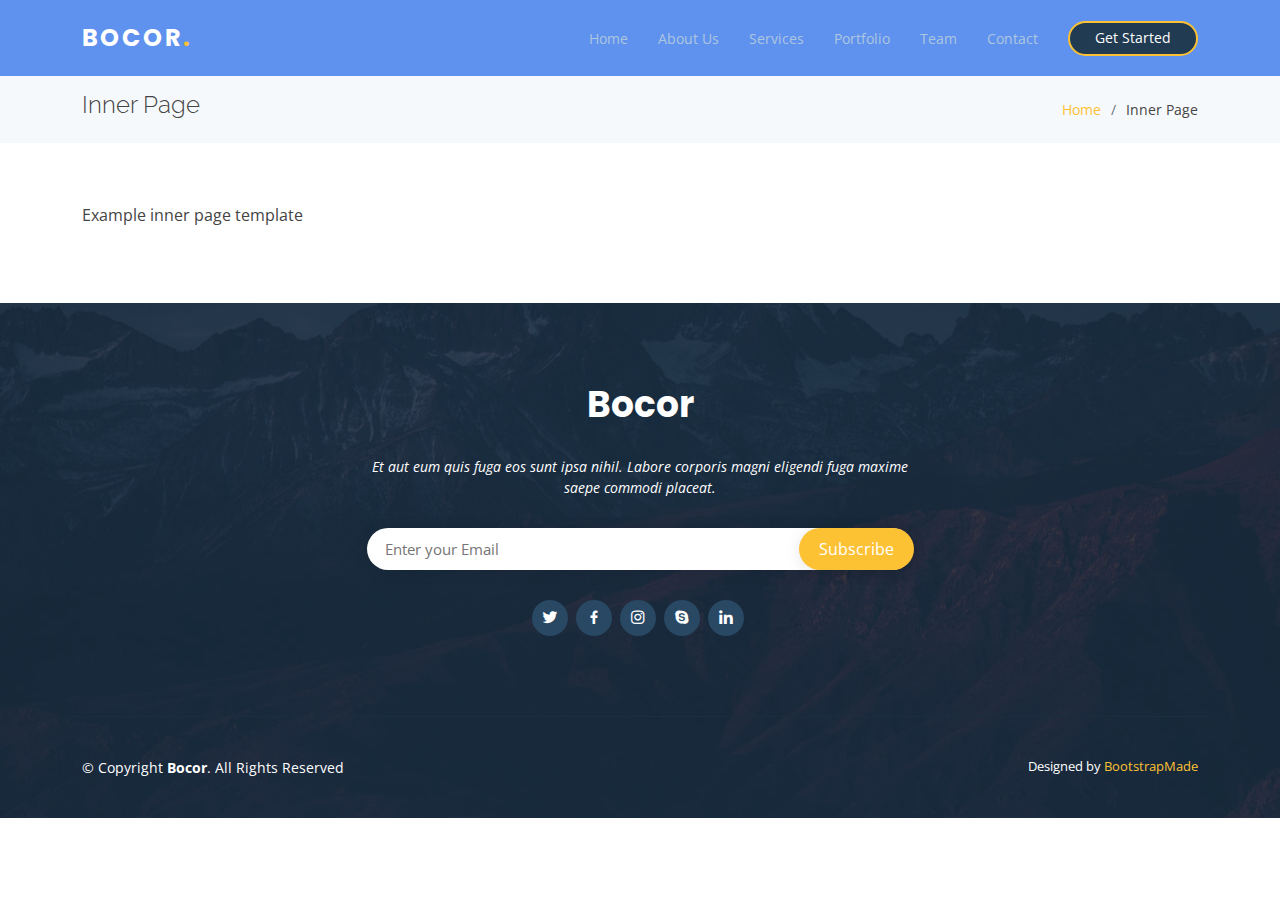
<file: inner-page.html>
<!DOCTYPE html>
<html lang="en">

<head>
  <meta charset="utf-8">
  <meta content="width=device-width, initial-scale=1.0" name="viewport">

  <title>Inner Page - Bocor Bootstrap Template</title>
  <meta content="" name="description">
  <meta content="" name="keywords">

  <!-- Favicons -->
  <link href="assets/img/favicon.png" rel="icon">
  <link href="assets/img/apple-touch-icon.png" rel="apple-touch-icon">

  <!-- Google Fonts -->
  <link href="https://fonts.googleapis.com/css?family=Open+Sans:300,300i,400,400i,600,600i,700,700i|Raleway:300,300i,400,400i,500,500i,600,600i,700,700i|Poppins:300,300i,400,400i,500,500i,600,600i,700,700i" rel="stylesheet">

  <!-- Vendor CSS Files -->
  <link href="assets/vendor/aos/aos.css" rel="stylesheet">
  <link href="assets/vendor/bootstrap/css/bootstrap.min.css" rel="stylesheet">
  <link href="assets/vendor/bootstrap-icons/bootstrap-icons.css" rel="stylesheet">
  <link href="assets/vendor/boxicons/css/boxicons.min.css" rel="stylesheet">
  <link href="assets/vendor/glightbox/css/glightbox.min.css" rel="stylesheet">
  <link href="assets/vendor/swiper/swiper-bundle.min.css" rel="stylesheet">

  <!-- Template Main CSS File -->
  <link href="assets/css/style.css" rel="stylesheet">

  <!-- =======================================================
  * Template Name: Bocor - v4.6.0
  * Template URL: https://bootstrapmade.com/bocor-bootstrap-template-nice-animation/
  * Author: BootstrapMade.com
  * License: https://bootstrapmade.com/license/
  ======================================================== -->
</head>

<body>

  <!-- ======= Header ======= -->
  <header id="header">
    <div class="container d-flex align-items-center justify-content-between">

      <div class="logo">
        <h1><a href="index.html">Bocor<span>.</span></a></h1>
        <!-- Uncomment below if you prefer to use an image logo -->
        <!-- <a href="index.html"><img src="assets/img/logo.png" alt="" class="img-fluid"></a>-->
      </div>

      <nav id="navbar" class="navbar">
        <ul>
          <li><a class="nav-link scrollto " href="#hero">Home</a></li>
          <li><a class="nav-link scrollto" href="#about">About Us</a></li>
          <li><a class="nav-link scrollto" href="#services">Services</a></li>
          <li><a class="nav-link scrollto" href="#portfolio">Portfolio</a></li>
          <li><a class="nav-link scrollto" href="#team">Team</a></li>
          <li><a class="nav-link scrollto" href="#contact">Contact</a></li>
          <li><a class="getstarted scrollto" href="#about">Get Started</a></li>
        </ul>
        <i class="bi bi-list mobile-nav-toggle"></i>
      </nav><!-- .navbar -->

    </div>
  </header><!-- End Header -->

  <main id="main">

    <!-- ======= Breadcrumbs Section ======= -->
    <section class="breadcrumbs">
      <div class="container">

        <div class="d-flex justify-content-between align-items-center">
          <h2>Inner Page</h2>
          <ol>
            <li><a href="index.html">Home</a></li>
            <li>Inner Page</li>
          </ol>
        </div>

      </div>
    </section><!-- End Breadcrumbs Section -->

    <section class="inner-page">
      <div class="container">
        <p>
          Example inner page template
        </p>
      </div>
    </section>

  </main><!-- End #main -->

  <!-- ======= Footer ======= -->
  <footer id="footer">

    <div class="footer-top">

      <div class="container">

        <div class="row  justify-content-center">
          <div class="col-lg-6">
            <h3>Bocor</h3>
            <p>Et aut eum quis fuga eos sunt ipsa nihil. Labore corporis magni eligendi fuga maxime saepe commodi placeat.</p>
          </div>
        </div>

        <div class="row footer-newsletter justify-content-center">
          <div class="col-lg-6">
            <form action="" method="post">
              <input type="email" name="email" placeholder="Enter your Email"><input type="submit" value="Subscribe">
            </form>
          </div>
        </div>

        <div class="social-links">
          <a href="#" class="twitter"><i class="bx bxl-twitter"></i></a>
          <a href="#" class="facebook"><i class="bx bxl-facebook"></i></a>
          <a href="#" class="instagram"><i class="bx bxl-instagram"></i></a>
          <a href="#" class="google-plus"><i class="bx bxl-skype"></i></a>
          <a href="#" class="linkedin"><i class="bx bxl-linkedin"></i></a>
        </div>

      </div>
    </div>

    <div class="container footer-bottom clearfix">
      <div class="copyright">
        &copy; Copyright <strong><span>Bocor</span></strong>. All Rights Reserved
      </div>
      <div class="credits">
        <!-- All the links in the footer should remain intact. -->
        <!-- You can delete the links only if you purchased the pro version. -->
        <!-- Licensing information: https://bootstrapmade.com/license/ -->
        <!-- Purchase the pro version with working PHP/AJAX contact form: https://bootstrapmade.com/bocor-bootstrap-template-nice-animation/ -->
        Designed by <a href="https://bootstrapmade.com/">BootstrapMade</a>
      </div>
    </div>
  </footer><!-- End Footer -->

  <a href="#" class="back-to-top d-flex align-items-center justify-content-center"><i class="bi bi-arrow-up-short"></i></a>

  <!-- Vendor JS Files -->
  <script src="assets/vendor/aos/aos.js"></script>
  <script src="assets/vendor/bootstrap/js/bootstrap.bundle.min.js"></script>
  <script src="assets/vendor/glightbox/js/glightbox.min.js"></script>
  <script src="assets/vendor/isotope-layout/isotope.pkgd.min.js"></script>
  <script src="assets/vendor/php-email-form/validate.js"></script>
  <script src="assets/vendor/swiper/swiper-bundle.min.js"></script>

  <!-- Template Main JS File -->
  <script src="assets/js/main.js"></script>

</body>

</html>
</file>
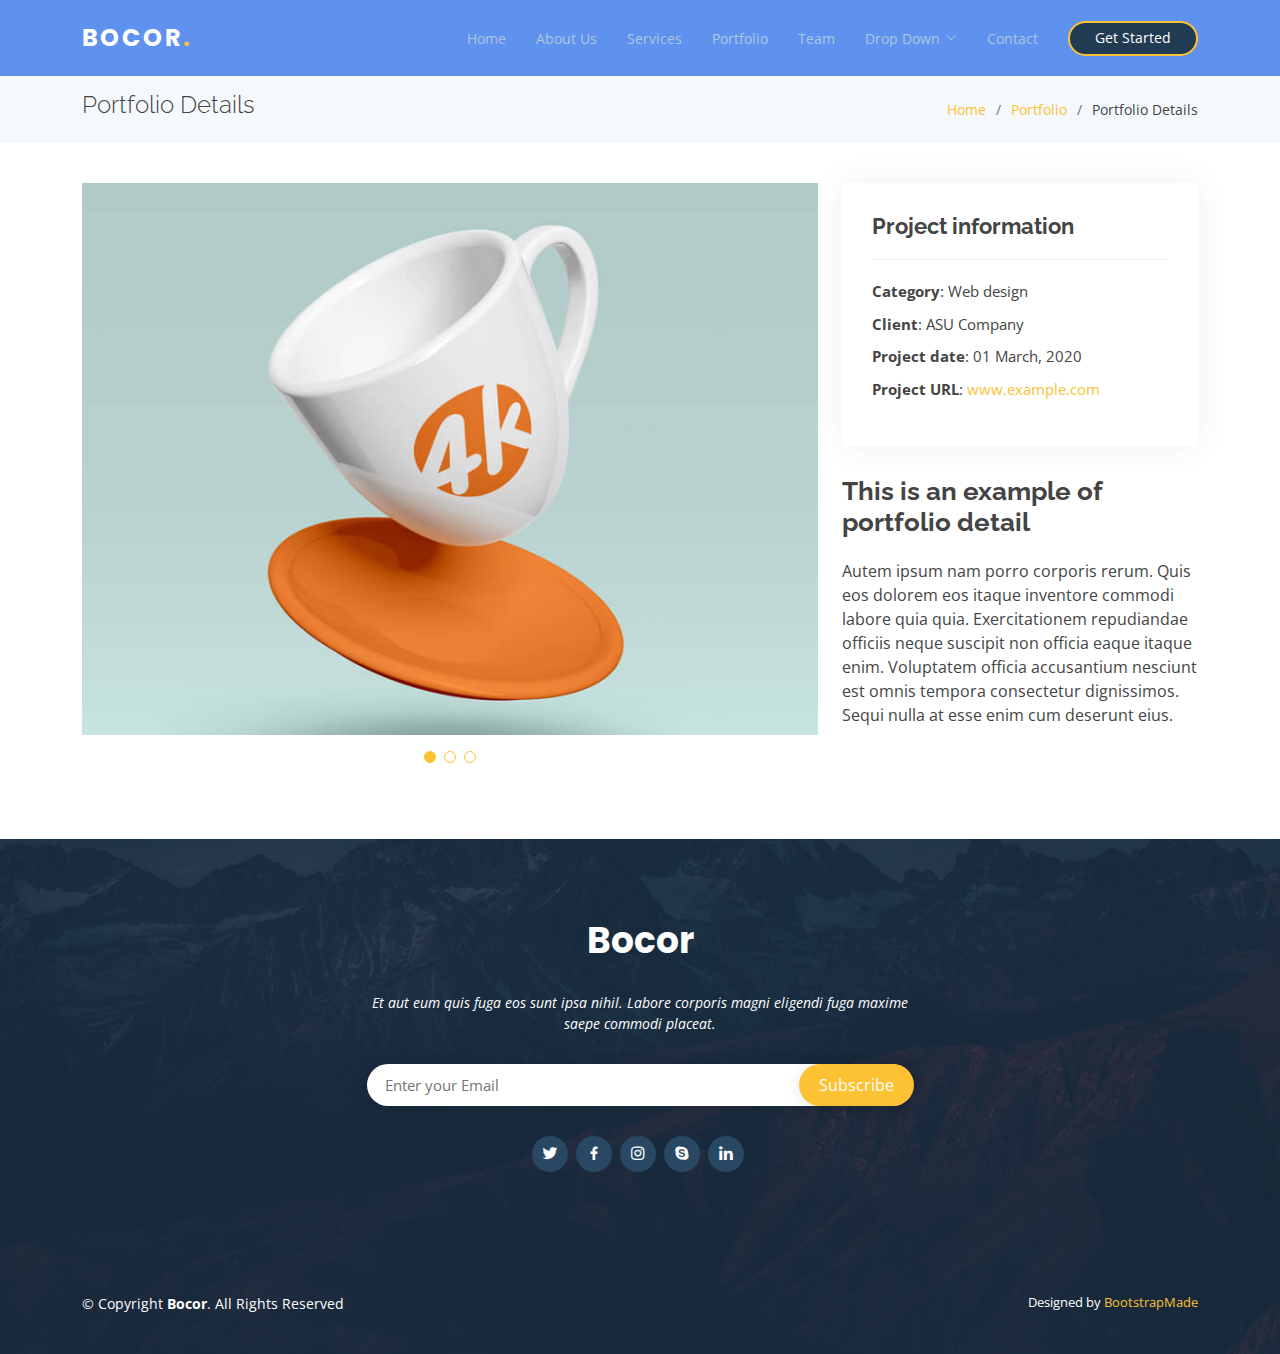
<file: portfolio-details.html>
<!DOCTYPE html>
<html lang="en">

<head>
  <meta charset="utf-8">
  <meta content="width=device-width, initial-scale=1.0" name="viewport">

  <title>Portfolio Details - Bocor Bootstrap Template</title>
  <meta content="" name="description">
  <meta content="" name="keywords">

  <!-- Favicons -->
  <link href="assets/img/favicon.png" rel="icon">
  <link href="assets/img/apple-touch-icon.png" rel="apple-touch-icon">

  <!-- Google Fonts -->
  <link href="https://fonts.googleapis.com/css?family=Open+Sans:300,300i,400,400i,600,600i,700,700i|Raleway:300,300i,400,400i,500,500i,600,600i,700,700i|Poppins:300,300i,400,400i,500,500i,600,600i,700,700i" rel="stylesheet">

  <!-- Vendor CSS Files -->
  <link href="assets/vendor/aos/aos.css" rel="stylesheet">
  <link href="assets/vendor/bootstrap/css/bootstrap.min.css" rel="stylesheet">
  <link href="assets/vendor/bootstrap-icons/bootstrap-icons.css" rel="stylesheet">
  <link href="assets/vendor/boxicons/css/boxicons.min.css" rel="stylesheet">
  <link href="assets/vendor/glightbox/css/glightbox.min.css" rel="stylesheet">
  <link href="assets/vendor/swiper/swiper-bundle.min.css" rel="stylesheet">

  <!-- Template Main CSS File -->
  <link href="assets/css/style.css" rel="stylesheet">

  <!-- =======================================================
  * Template Name: Bocor - v4.6.0
  * Template URL: https://bootstrapmade.com/bocor-bootstrap-template-nice-animation/
  * Author: BootstrapMade.com
  * License: https://bootstrapmade.com/license/
  ======================================================== -->
</head>

<body>

  <!-- ======= Header ======= -->
  <header id="header">
    <div class="container d-flex align-items-center justify-content-between">

      <div class="logo">
        <h1><a href="index.html">Bocor<span>.</span></a></h1>
        <!-- Uncomment below if you prefer to use an image logo -->
        <!-- <a href="index.html"><img src="assets/img/logo.png" alt="" class="img-fluid"></a>-->
      </div>

      <nav id="navbar" class="navbar">
        <ul>
          <li><a class="nav-link scrollto " href="#hero">Home</a></li>
          <li><a class="nav-link scrollto" href="#about">About Us</a></li>
          <li><a class="nav-link scrollto" href="#services">Services</a></li>
          <li><a class="nav-link scrollto" href="#portfolio">Portfolio</a></li>
          <li><a class="nav-link scrollto" href="#team">Team</a></li>
          <li class="dropdown"><a href="#"><span>Drop Down</span> <i class="bi bi-chevron-down"></i></a>
            <ul>
              <li><a href="#">Drop Down 1</a></li>
              <li class="dropdown"><a href="#"><span>Deep Drop Down</span> <i class="bi bi-chevron-right"></i></a>
                <ul>
                  <li><a href="#">Deep Drop Down 1</a></li>
                  <li><a href="#">Deep Drop Down 2</a></li>
                  <li><a href="#">Deep Drop Down 3</a></li>
                  <li><a href="#">Deep Drop Down 4</a></li>
                  <li><a href="#">Deep Drop Down 5</a></li>
                </ul>
              </li>
              <li><a href="#">Drop Down 2</a></li>
              <li><a href="#">Drop Down 3</a></li>
              <li><a href="#">Drop Down 4</a></li>
            </ul>
          </li>
          <li><a class="nav-link scrollto" href="#contact">Contact</a></li>
          <li><a class="getstarted scrollto" href="#about">Get Started</a></li>
        </ul>
        <i class="bi bi-list mobile-nav-toggle"></i>
      </nav><!-- .navbar -->

    </div>
  </header><!-- End Header -->

  <main id="main">

    <!-- ======= Breadcrumbs Section ======= -->
    <section class="breadcrumbs">
      <div class="container">

        <div class="d-flex justify-content-between align-items-center">
          <h2>Portfolio Details</h2>
          <ol>
            <li><a href="index.html">Home</a></li>
            <li><a href="portfolio.html">Portfolio</a></li>
            <li>Portfolio Details</li>
          </ol>
        </div>

      </div>
    </section><!-- Breadcrumbs Section -->

    <!-- ======= Portfolio Details Section ======= -->
    <section id="portfolio-details" class="portfolio-details">
      <div class="container">

        <div class="row gy-4">

          <div class="col-lg-8">
            <div class="portfolio-details-slider swiper">
              <div class="swiper-wrapper align-items-center">

                <div class="swiper-slide">
                  <img src="assets/img/portfolio/portfolio-1.jpg" alt="">
                </div>

                <div class="swiper-slide">
                  <img src="assets/img/portfolio/portfolio-2.jpg" alt="">
                </div>

                <div class="swiper-slide">
                  <img src="assets/img/portfolio/portfolio-3.jpg" alt="">
                </div>

              </div>
              <div class="swiper-pagination"></div>
            </div>
          </div>

          <div class="col-lg-4">
            <div class="portfolio-info">
              <h3>Project information</h3>
              <ul>
                <li><strong>Category</strong>: Web design</li>
                <li><strong>Client</strong>: ASU Company</li>
                <li><strong>Project date</strong>: 01 March, 2020</li>
                <li><strong>Project URL</strong>: <a href="#">www.example.com</a></li>
              </ul>
            </div>
            <div class="portfolio-description">
              <h2>This is an example of portfolio detail</h2>
              <p>
                Autem ipsum nam porro corporis rerum. Quis eos dolorem eos itaque inventore commodi labore quia quia. Exercitationem repudiandae officiis neque suscipit non officia eaque itaque enim. Voluptatem officia accusantium nesciunt est omnis tempora consectetur dignissimos. Sequi nulla at esse enim cum deserunt eius.
              </p>
            </div>
          </div>

        </div>

      </div>
    </section><!-- End Portfolio Details Section -->

  </main><!-- End #main -->

  <!-- ======= Footer ======= -->
  <footer id="footer">

    <div class="footer-top">

      <div class="container">

        <div class="row  justify-content-center">
          <div class="col-lg-6">
            <h3>Bocor</h3>
            <p>Et aut eum quis fuga eos sunt ipsa nihil. Labore corporis magni eligendi fuga maxime saepe commodi placeat.</p>
          </div>
        </div>

        <div class="row footer-newsletter justify-content-center">
          <div class="col-lg-6">
            <form action="" method="post">
              <input type="email" name="email" placeholder="Enter your Email"><input type="submit" value="Subscribe">
            </form>
          </div>
        </div>

        <div class="social-links">
          <a href="#" class="twitter"><i class="bx bxl-twitter"></i></a>
          <a href="#" class="facebook"><i class="bx bxl-facebook"></i></a>
          <a href="#" class="instagram"><i class="bx bxl-instagram"></i></a>
          <a href="#" class="google-plus"><i class="bx bxl-skype"></i></a>
          <a href="#" class="linkedin"><i class="bx bxl-linkedin"></i></a>
        </div>

      </div>
    </div>

    <div class="container footer-bottom clearfix">
      <div class="copyright">
        &copy; Copyright <strong><span>Bocor</span></strong>. All Rights Reserved
      </div>
      <div class="credits">
        <!-- All the links in the footer should remain intact. -->
        <!-- You can delete the links only if you purchased the pro version. -->
        <!-- Licensing information: https://bootstrapmade.com/license/ -->
        <!-- Purchase the pro version with working PHP/AJAX contact form: https://bootstrapmade.com/bocor-bootstrap-template-nice-animation/ -->
        Designed by <a href="https://bootstrapmade.com/">BootstrapMade</a>
      </div>
    </div>
  </footer><!-- End Footer -->

  <a href="#" class="back-to-top d-flex align-items-center justify-content-center"><i class="bi bi-arrow-up-short"></i></a>

  <!-- Vendor JS Files -->
  <script src="assets/vendor/aos/aos.js"></script>
  <script src="assets/vendor/bootstrap/js/bootstrap.bundle.min.js"></script>
  <script src="assets/vendor/glightbox/js/glightbox.min.js"></script>
  <script src="assets/vendor/isotope-layout/isotope.pkgd.min.js"></script>
  <script src="assets/vendor/php-email-form/validate.js"></script>
  <script src="assets/vendor/swiper/swiper-bundle.min.js"></script>

  <!-- Template Main JS File -->
  <script src="assets/js/main.js"></script>

</body>

</html>
</file>
<file: assets/css/style.css>
/**
* Template Name: Bocor - v4.6.0
* Template URL: https://bootstrapmade.com/bocor-bootstrap-template-nice-animation/
* Author: BootstrapMade.com
* License: https://bootstrapmade.com/license/
*/

/*--------------------------------------------------------------
# General
--------------------------------------------------------------*/
body {
  font-family: "Open Sans", sans-serif;
  color: #444444;
}

a {
  color: #fdc134;
  text-decoration: none;
}

a:hover {
  color: #fdd067;
  text-decoration: none;
}

h1, h2, h3, h4, h5, h6 {
  font-family: "Raleway", sans-serif;
}

/*--------------------------------------------------------------
# Back to top button
--------------------------------------------------------------*/
.back-to-top {
  position: fixed;
  visibility: hidden;
  opacity: 0;
  right: 15px;
  bottom: 15px;
  z-index: 99999;
  background: #213b52;
  width: 40px;
  height: 40px;
  border-radius: 50px;
  transition: all 0.4s;
}
.back-to-top i {
  font-size: 24px;
  color: #fff;
  line-height: 0;
}
.back-to-top:hover {
  background: #fdc134;
  color: #fff;
}
.back-to-top.active {
  visibility: visible;
  opacity: 1;
}

/*--------------------------------------------------------------
# Disable aos animation delay on mobile devices
--------------------------------------------------------------*/
@media screen and (max-width: 768px) {
  [data-aos-delay] {
    transition-delay: 0 !important;
  }
}
/*--------------------------------------------------------------
# Header
--------------------------------------------------------------*/
#header {
  z-index: 997;
  transition: all 0.5s;
  padding: 16px 0;
  background: #5f91ee;
}
#header .logo h1 {
  font-size: 24px;
  margin: 0;
  padding: 10px 0;
  line-height: 1;
  font-weight: 700;
  letter-spacing: 3px;
  text-transform: uppercase;
  font-family: "Poppins", sans-serif;
}
#header .logo h1 a, #header .logo h1 a:hover {
  color: #fff;
  text-decoration: none;
}
#header .logo h1 a span, #header .logo h1 a:hover span {
  color: #fdc134;
}
#header .logo img {
  padding: 0;
  margin: 0;
  max-height: 130px;
}

/*--------------------------------------------------------------
# Navigation Menu
--------------------------------------------------------------*/
/**
* Desktop Navigation 
*/
.navbar {
  padding: 0;
}
.navbar ul {
  margin: 0;
  padding: 0;
  display: flex;
  list-style: none;
  align-items: center;
}
.navbar li {
  position: relative;
}
.navbar a, .navbar a:focus {
  display: flex;
  align-items: center;
  justify-content: space-between;
  padding: 10px 0 10px 30px;
  font-size: 14px;
  color: #adc7de;
  white-space: nowrap;
  transition: 0.3s;
}
.navbar a i, .navbar a:focus i {
  font-size: 12px;
  line-height: 0;
  margin-left: 5px;
}
.navbar a:hover, .navbar .active, .navbar .active:focus, .navbar li:hover > a {
  color: #fff;
}
.navbar .getstarted, .navbar .getstarted:focus {
  background: #213b52;
  color: #fff;
  padding: 4px 25px 6px 25px;
  margin-left: 30px;
  border-radius: 50px;
  border: 2px solid #fdc134;
}
.navbar .getstarted:hover, .navbar .getstarted:focus:hover {
  background: #fdc134;
  color: #ffffff;
}
.navbar .dropdown ul {
  display: block;
  position: absolute;
  left: 14px;
  top: calc(100% + 30px);
  margin: 0;
  padding: 10px 0;
  z-index: 99;
  opacity: 0;
  visibility: hidden;
  background: #fff;
  box-shadow: 0px 0px 30px rgba(127, 137, 161, 0.25);
  transition: 0.3s;
  border-radius: 4px;
}
.navbar .dropdown ul li {
  min-width: 200px;
}
.navbar .dropdown ul a {
  padding: 10px 20px;
  font-size: 14px;
  text-transform: none;
  font-weight: 500;
  color: #49ce96;
}
.navbar .dropdown ul a i {
  font-size: 12px;
}
.navbar .dropdown ul a:hover, .navbar .dropdown ul .active:hover, .navbar .dropdown ul li:hover > a {
  color: #fdc134;
}
.navbar .dropdown:hover > ul {
  opacity: 1;
  top: 100%;
  visibility: visible;
}
.navbar .dropdown .dropdown ul {
  top: 0;
  left: calc(100% - 30px);
  visibility: hidden;
}
.navbar .dropdown .dropdown:hover > ul {
  opacity: 1;
  top: 0;
  left: 100%;
  visibility: visible;
}
@media (max-width: 1366px) {
  .navbar .dropdown .dropdown ul {
    left: -90%;
  }
  .navbar .dropdown .dropdown:hover > ul {
    left: -100%;
  }
}

/**
* Mobile Navigation 
*/
.mobile-nav-toggle {
  color: #fdc134;
  font-size: 28px;
  cursor: pointer;
  display: none;
  line-height: 0;
  transition: 0.5s;
  position: fixed;
  right: 15px;
  top: 15px;
  z-index: 9998;
  border: 0;
}

@media (max-width: 991px) {
  .mobile-nav-toggle {
    display: block;
  }

  .navbar ul {
    display: none;
  }
}
.navbar-mobile {
  position: fixed;
  overflow: hidden;
  top: 0;
  right: 0;
  left: 0;
  bottom: 0;
  background: rgba(18, 33, 46, 0.9);
  transition: 0.3s;
  z-index: 999;
}
.navbar-mobile .mobile-nav-toggle {
  position: absolute;
  top: 15px;
  right: 15px;
}
.navbar-mobile ul {
  display: block;
  position: absolute;
  top: 55px;
  right: 15px;
  bottom: 15px;
  left: 15px;
  padding: 10px 0;
  border-radius: 10px;
  background-color: #fff;
  overflow-y: auto;
  transition: 0.3s;
}
.navbar-mobile a, .navbar-mobile a:focus {
  padding: 10px 20px;
  font-size: 15px;
  color: #ffffff;
}
.navbar-mobile a:hover, .navbar-mobile .active, .navbar-mobile li:hover > a {
  color: #fdc134;
}
.navbar-mobile .getstarted, .navbar-mobile .getstarted:focus {
  margin: 15px;
  display: block;
  border: 0;
}
.navbar-mobile .dropdown ul {
  position: static;
  display: none;
  margin: 10px 20px;
  padding: 10px 0;
  z-index: 99;
  opacity: 1;
  visibility: visible;
  background: #fff;
  box-shadow: 0px 0px 30px rgba(127, 137, 161, 0.25);
}
.navbar-mobile .dropdown ul li {
  min-width: 200px;
}
.navbar-mobile .dropdown ul a {
  padding: 10px 20px;
}
.navbar-mobile .dropdown ul a i {
  font-size: 12px;
}
.navbar-mobile .dropdown ul a:hover, .navbar-mobile .dropdown ul .active:hover, .navbar-mobile .dropdown ul li:hover > a {
  color: #fdc134;
}
.navbar-mobile .dropdown > .dropdown-active {
  display: block;
}

/*--------------------------------------------------------------
# Hero Section
--------------------------------------------------------------*/
#hero {
  width: 100%;
  padding: 0 0 0 0;
  background: #535fc7fd;
  background: linear-gradient(180deg, #535fc6fd 0%, #535fc5fd 35%, #535fc4fd 100%);
}
#hero h1 {
  margin: 0 0 15px 0;
  font-size: 48px;
  font-weight: 700;
  line-height: 56px;
  color: #d2e0ed;
  font-family: "Poppins", sans-serif;
}
#hero h2 {
  color: #fff;
  margin-bottom: 30px;
  font-size: 22px;
}
#hero .btn-get-started {
  color: #49ce96;
  border-radius: 50px;
  padding: 8px 35px 10px 35px;
  border: 2px solid #fdc134;
  transition: all ease-in-out 0.3s;
  display: inline-block;
  background: #fdc134;
}
#hero .btn-get-started:hover {
  background: transparent;
  color: #fff;
}
@media (max-width: 991px) {
  #hero .hero-img {
    text-align: center;
  }
  #hero .hero-img img {
    width: 50%;
  }
}
@media (max-width: 768px) {
  #hero {
    -moz-text-align-last: center;
    text-align-last: center;
  }
  #hero h1 {
    font-size: 28px;
    line-height: 36px;
  }
  #hero h2 {
    font-size: 18px;
    line-height: 24px;
    margin-bottom: 30px;
  }
  #hero .hero-img img {
    width: 70%;
  }
}
@media (max-width: 575px) {
  #hero .hero-img img {
    width: 80%;
  }
}

/*--------------------------------------------------------------
# Sections General
--------------------------------------------------------------*/
section {
  padding: 60px 0;
  overflow: hidden;
}

.section-bg {
  background: linear-gradient(180deg, #f2f6fa 0%, #fff 100%);
}

.section-title {
  text-align: center;
  padding-bottom: 30px;
}
.section-title h2 {
  font-size: 32px;
  font-weight: 600;
  text-transform: uppercase;
  margin-bottom: 20px;
  padding-bottom: 20px;
  position: relative;
  font-family: "Poppins", sans-serif;
  color: #213b52;
}
.section-title h2::before {
  content: "";
  position: absolute;
  display: block;
  width: 120px;
  height: 1px;
  background: #ddd;
  bottom: 1px;
  left: calc(50% - 60px);
}
.section-title h2::after {
  content: "";
  position: absolute;
  display: block;
  width: 40px;
  height: 3px;
  background: #fdc134;
  bottom: 0;
  left: calc(50% - 20px);
}
.section-title p {
  margin-bottom: 0;
}

/*--------------------------------------------------------------
# Breadcrumbs
--------------------------------------------------------------*/
.breadcrumbs {
  padding: 15px 0;
  background-color: #f6f9fb;
  min-height: 40px;
}
.breadcrumbs h2 {
  font-size: 24px;
  font-weight: 300;
}
.breadcrumbs ol {
  display: flex;
  flex-wrap: wrap;
  list-style: none;
  padding: 0;
  margin: 0;
  font-size: 14px;
}
.breadcrumbs ol li + li {
  padding-left: 10px;
}
.breadcrumbs ol li + li::before {
  display: inline-block;
  padding-right: 10px;
  color: #6c757d;
  content: "/";
}
@media (max-width: 768px) {
  .breadcrumbs .d-flex {
    display: block !important;
  }
  .breadcrumbs ol {
    display: block;
  }
  .breadcrumbs ol li {
    display: inline-block;
  }
}

/*--------------------------------------------------------------
# Clients
--------------------------------------------------------------*/
.clients {
  padding: 0;
}
.clients .client-logo {
  display: flex;
  justify-content: center;
  align-items: center;
  overflow: hidden;
  height: 120px;
}
.clients .client-logo img {
  height: 40px;
}
.clients .client-logo:hover img {
  transform: scale(1.2);
}
.clients img {
  transition: all 0.4s ease-in-out;
}

/*--------------------------------------------------------------
# About
--------------------------------------------------------------*/
.about .content {
  padding: 30px 0;
}
.about .content h3 {
  font-weight: 700;
  font-size: 34px;
  color: #213b52;
}
.about .content p {
  margin-bottom: 0;
}
.about .content .icon-box {
  margin-top: 25px;
}
.about .content .icon-box h4 {
  font-size: 20px;
  font-weight: 700;
  margin: 5px 0 10px 60px;
  color: #213b52;
}
.about .content .icon-box h4 a {
  color: #213b52;
  transition: 0.3s;
}
.about .content .icon-box h4 a:hover {
  color: #fdc134;
}
.about .content .icon-box i {
  font-size: 48px;
  float: left;
  color: #fdc134;
}
.about .content .icon-box p {
  font-size: 15px;
  color: #848484;
  margin-left: 60px;
}
.about .image {
  background: url("../img/about.jpg") center center no-repeat;
  background-size: cover;
  min-height: 400px;
}
@media (max-width: 667px) {
  .about .image img {
    max-width: 100%;
  }
}

/*--------------------------------------------------------------
# Services
--------------------------------------------------------------*/
.services {
  padding-bottom: 40px;
}
.services .card {
  border: 0;
  padding: 0 30px;
  margin-bottom: 60px;
  position: relative;
  background: transparent;
}
.services .card-img {
  width: calc(100% + 60px);
  margin-left: -30px;
  overflow: hidden;
  z-index: 9;
  border-radius: 0;
}
.services .card-img img {
  max-width: 100%;
  transition: all 0.3s ease-in-out;
}
.services .card-body {
  z-index: 10;
  background: #fff;
  border-top: 4px solid #fff;
  padding: 30px;
  box-shadow: 0px 2px 15px rgba(0, 0, 0, 0.1);
  margin-top: -60px;
  transition: 0.3s;
}
.services .card-title {
  font-weight: 700;
  text-align: center;
  margin-bottom: 20px;
}
.services .card-title a {
  color: #213b52;
  transition: 0.3s;
}
.services .card-text {
  color: #5e5e5e;
}
.services .read-more a {
  color: #777777;
  text-transform: uppercase;
  font-weight: 600;
  font-size: 12px;
  transition: 0.3s;
}
.services .read-more a:hover {
  color: #fdc134;
}
.services .card:hover img {
  transform: scale(1.1);
}
.services .card:hover .card-body {
  border-color: #fdc134;
}
.services .card:hover .card-body .card-title a {
  color: #fdc134;
}

/*--------------------------------------------------------------
# Features
--------------------------------------------------------------*/
.features .content + .content {
  margin-top: 100px;
}
.features .content h3 {
  font-weight: 700;
  font-size: 26px;
  color: #213b52;
}
.features .content ul {
  list-style: none;
  padding: 0;
}
.features .content ul li {
  padding-bottom: 10px;
}
.features .content ul i {
  font-size: 20px;
  padding-right: 4px;
  color: #fdc134;
}
.features .content p:last-child {
  margin-bottom: 0;
}

/*--------------------------------------------------------------
# Portfolio
--------------------------------------------------------------*/
.portfolio .portfolio-item {
  margin-bottom: 30px;
}
.portfolio #portfolio-flters {
  padding: 0;
  margin: 0 0 35px 0;
  list-style: none;
  text-align: center;
}
.portfolio #portfolio-flters li {
  cursor: pointer;
  margin: 0 5px 5px 0;
  display: inline-block;
  padding: 10px 15px;
  font-size: 16px;
  font-weight: 600;
  line-height: 20px;
  color: #444444;
  margin-bottom: 5px;
  transition: all 0.3s ease-in-out;
}
.portfolio #portfolio-flters li:hover, .portfolio #portfolio-flters li.filter-active {
  color: #fdc134;
}
.portfolio #portfolio-flters li:last-child {
  margin-right: 0;
}
.portfolio .portfolio-wrap {
  transition: 0.3s;
  position: relative;
  overflow: hidden;
  border-radius: 8px;
  z-index: 1;
}
.portfolio .portfolio-wrap::before {
  content: "";
  background: rgba(33, 59, 82, 0.6);
  position: absolute;
  left: 100%;
  right: 0;
  top: 0;
  bottom: 0;
  transition: all ease-in-out 0.3s;
  z-index: 2;
}
.portfolio .portfolio-wrap img {
  transition: 0.3s;
}
.portfolio .portfolio-wrap .portfolio-links {
  opacity: 0;
  left: 0;
  right: 0;
  top: calc(50% - 36px);
  text-align: center;
  z-index: 3;
  position: absolute;
  transition: all ease-in-out 0.3s;
}
.portfolio .portfolio-wrap .portfolio-links a {
  color: #fdc134;
  line-height: 0;
  text-align: center;
  width: 36px;
  height: 36px;
  display: inline-block;
  transition: 0.3s;
}
.portfolio .portfolio-wrap .portfolio-links a i {
  font-size: 32px;
  line-height: 0;
}
.portfolio .portfolio-wrap .portfolio-links a:hover {
  color: #fff;
}
.portfolio .portfolio-wrap .portfolio-info {
  opacity: 0;
  position: absolute;
  bottom: -20px;
  left: 0;
  right: 0;
  text-align: center;
  z-index: 3;
  transition: all ease-in-out 0.3s;
}
.portfolio .portfolio-wrap .portfolio-info h4 {
  font-size: 20px;
  color: #fff;
  font-weight: 600;
}
.portfolio .portfolio-wrap .portfolio-info p {
  color: #ffffff;
  font-size: 14px;
  text-transform: uppercase;
}
.portfolio .portfolio-wrap:hover::before {
  left: 0;
}
.portfolio .portfolio-wrap:hover .portfolio-links {
  opacity: 1;
  top: calc(50% - 18px);
}
.portfolio .portfolio-wrap:hover .portfolio-info {
  opacity: 1;
  bottom: 0;
}

/*--------------------------------------------------------------
# Portfolio Details
--------------------------------------------------------------*/
.portfolio-details {
  padding-top: 40px;
}
.portfolio-details .portfolio-details-slider img {
  width: 100%;
}
.portfolio-details .portfolio-details-slider .swiper-pagination {
  margin-top: 20px;
  position: relative;
}
.portfolio-details .portfolio-details-slider .swiper-pagination .swiper-pagination-bullet {
  width: 12px;
  height: 12px;
  background-color: #fff;
  opacity: 1;
  border: 1px solid #fdc134;
}
.portfolio-details .portfolio-details-slider .swiper-pagination .swiper-pagination-bullet-active {
  background-color: #fdc134;
}
.portfolio-details .portfolio-info {
  padding: 30px;
  box-shadow: 0px 0 30px rgba(33, 59, 82, 0.08);
}
.portfolio-details .portfolio-info h3 {
  font-size: 22px;
  font-weight: 700;
  margin-bottom: 20px;
  padding-bottom: 20px;
  border-bottom: 1px solid #eee;
}
.portfolio-details .portfolio-info ul {
  list-style: none;
  padding: 0;
  font-size: 15px;
}
.portfolio-details .portfolio-info ul li + li {
  margin-top: 10px;
}
.portfolio-details .portfolio-description {
  padding-top: 30px;
}
.portfolio-details .portfolio-description h2 {
  font-size: 26px;
  font-weight: 700;
  margin-bottom: 20px;
}
.portfolio-details .portfolio-description p {
  padding: 0;
}

/*--------------------------------------------------------------
# Team
--------------------------------------------------------------*/
.team .member {
  text-align: center;
  margin-bottom: 20px;
}
.team .member .pic {
  margin-bottom: 15px;
  overflow: hidden;
  min-height: 260px;
}
.team .member .pic img {
  max-width: 100%;
}
.team .member h4 {
  font-weight: 700;
  margin-bottom: 2px;
  font-size: 18px;
  color: #213b52;
}
.team .member span {
  font-style: italic;
  display: block;
  font-size: 13px;
}
.team .member .social {
  margin-top: 15px;
}
.team .member .social a {
  color: #5289ba;
  transition: 0.3s;
}
.team .member .social a:hover {
  color: #fdc134;
}
.team .member .social i {
  font-size: 18px;
  margin: 0 2px;
}

/*--------------------------------------------------------------
# Pricing
--------------------------------------------------------------*/
.pricing .row {
  padding-top: 40px;
}
.pricing .box {
  padding: 40px;
  margin-bottom: 30px;
  box-shadow: 0px 0px 30px rgba(73, 78, 92, 0.15);
  background: #fff;
  text-align: center;
  position: relative;
}
.pricing .featured-badge {
  display: inline-block;
  position: absolute;
  top: -11px;
  left: calc(50% - 49px);
  background: #fdc134;
  color: #fff;
  text-align: center;
  line-height: 1;
  border-radius: 50px;
  padding: 4px 20px 5px 20px;
  font-size: 12px;
  text-transform: uppercase;
}
.pricing h3 {
  font-weight: 300;
  margin-bottom: 15px;
  font-size: 28px;
}
.pricing h4 {
  font-size: 46px;
  color: #fdc134;
  font-weight: 400;
  font-family: "Open Sans", sans-serif;
  margin-bottom: 25px;
}
.pricing h4 span {
  color: #bababa;
  font-size: 18px;
  display: block;
}
.pricing ul {
  padding: 0;
  list-style: none;
  color: #999;
  text-align: left;
  line-height: 20px;
}
.pricing ul li {
  padding-bottom: 12px;
}
.pricing ul i {
  color: #fdc134;
  font-size: 18px;
  padding-right: 4px;
}
.pricing ul .na {
  color: #ccc;
}
.pricing ul .na i {
  color: #ccc;
}
.pricing ul .na span {
  text-decoration: line-through;
}
.pricing .get-started-btn {
  background: #213b52;
  display: inline-block;
  padding: 6px 30px;
  border-radius: 20px;
  color: #fff;
  transition: none;
  font-size: 14px;
  font-weight: 400;
  font-family: "Raleway", sans-serif;
  transition: 0.3s;
}
.pricing .get-started-btn:hover {
  background: #fdc134;
}
.pricing .featured {
  z-index: 10;
  margin: -30px -5px 0 -5px;
  border: 1px solid #fdc134;
}
.pricing .featured .get-started-btn {
  background: #fdc134;
}
.pricing .featured .get-started-btn:hover {
  background: #fdcd5c;
}
@media (max-width: 992px) {
  .pricing .box {
    max-width: 60%;
    margin: 0 auto 30px auto;
  }
}
@media (max-width: 767px) {
  .pricing .box {
    max-width: 80%;
    margin: 0 auto 30px auto;
  }
}
@media (max-width: 420px) {
  .pricing .box {
    max-width: 100%;
    margin: 0 auto 30px auto;
  }
}

/*--------------------------------------------------------------
# Frequently Asked Questions
--------------------------------------------------------------*/
.faq .faq-item {
  margin: 20px 0;
  padding: 20px 0;
  border-bottom: 1px solid #dde8f1;
}
.faq .faq-item i {
  color: #9bbbd7;
  font-size: 20px;
  float: left;
  line-height: 0;
  padding: 13px 0 0 0;
  margin: 0;
}
.faq .faq-item h4 {
  font-size: 16px;
  line-height: 26px;
  font-weight: 500;
  margin: 0 0 10px 28px;
  font-family: "Poppins", sans-serif;
}
.faq .faq-item p {
  font-size: 15px;
}

/*--------------------------------------------------------------
# Contact
--------------------------------------------------------------*/
.contact .info-box {
  color: #444444;
  text-align: center;
  box-shadow: 0 0 30px rgba(214, 215, 216, 0.6);
  padding: 20px 0 30px 0;
  background: #fff;
}
.contact .info-box i {
  font-size: 32px;
  color: #fdc134;
  border-radius: 50%;
  padding: 8px;
  border: 2px dotted #fff7e5;
}
.contact .info-box h3 {
  font-size: 20px;
  color: #777777;
  font-weight: 700;
  margin: 10px 0;
}
.contact .info-box p {
  padding: 0;
  line-height: 24px;
  font-size: 14px;
  margin-bottom: 0;
}
.contact .php-email-form {
  box-shadow: 0 0 30px rgba(214, 215, 216, 0.6);
  padding: 30px;
  background: #fff;
}
.contact .php-email-form .error-message {
  display: none;
  color: #fff;
  background: #ed3c0d;
  text-align: left;
  padding: 15px;
  font-weight: 600;
}
.contact .php-email-form .error-message br + br {
  margin-top: 25px;
}
.contact .php-email-form .sent-message {
  display: none;
  color: #fff;
  background: #18d26e;
  text-align: center;
  padding: 15px;
  font-weight: 600;
}
.contact .php-email-form .loading {
  display: none;
  background: #fff;
  text-align: center;
  padding: 15px;
}
.contact .php-email-form .loading:before {
  content: "";
  display: inline-block;
  border-radius: 50%;
  width: 24px;
  height: 24px;
  margin: 0 10px -6px 0;
  border: 3px solid #18d26e;
  border-top-color: #eee;
  -webkit-animation: animate-loading 1s linear infinite;
  animation: animate-loading 1s linear infinite;
}
.contact .php-email-form input, .contact .php-email-form textarea {
  border-radius: 0;
  box-shadow: none;
  font-size: 14px;
}
.contact .php-email-form input::focus, .contact .php-email-form textarea::focus {
  background-color: #fdc134;
}
.contact .php-email-form input {
  padding: 10px 15px;
}
.contact .php-email-form textarea {
  padding: 12px 15px;
}
.contact .php-email-form button[type=submit] {
  background: #fdc134;
  border: 0;
  padding: 10px 24px;
  color: #fff;
  transition: 0.4s;
}
.contact .php-email-form button[type=submit]:hover {
  background: #fdd067;
}
@-webkit-keyframes animate-loading {
  0% {
    transform: rotate(0deg);
  }
  100% {
    transform: rotate(360deg);
  }
}
@keyframes animate-loading {
  0% {
    transform: rotate(0deg);
  }
  100% {
    transform: rotate(360deg);
  }
}

/*--------------------------------------------------------------
# Footer
--------------------------------------------------------------*/
#footer {
  background: url("../img/footer-bg.jpg") center center no-repeat;
  color: #fff;
  font-size: 14px;
  position: relative;
}
#footer::before {
  content: "";
  position: absolute;
  left: 0;
  right: 0;
  top: 0;
  bottom: 0;
  background: rgba(26, 46, 64, 0.85);
  z-index: 1;
}
#footer .footer-top {
  position: relative;
  z-index: 2;
  text-align: center;
  padding: 80px 0;
}
#footer .footer-top h3 {
  font-size: 36px;
  font-weight: 700;
  color: #fff;
  position: relative;
  font-family: "Poppins", sans-serif;
  padding-bottom: 0;
  margin-bottom: 0;
}
#footer .footer-top p {
  font-size: 15;
  font-style: italic;
  margin: 30px 0 0 0;
  padding: 0;
}
#footer .footer-top .footer-newsletter {
  text-align: center;
  font-size: 15px;
  margin-top: 30px;
}
#footer .footer-top .footer-newsletter form {
  background: #fff;
  padding: 6px 10px;
  position: relative;
  border-radius: 50px;
  box-shadow: 0px 2px 15px rgba(0, 0, 0, 0.1);
  text-align: left;
}
#footer .footer-top .footer-newsletter form input[type=email] {
  border: 0;
  padding: 4px 8px;
  width: calc(100% - 100px);
}
#footer .footer-top .footer-newsletter form input[type=submit] {
  position: absolute;
  top: 0;
  right: -1px;
  bottom: 0;
  border: 0;
  background: none;
  font-size: 16px;
  padding: 0 20px;
  background: #fdc134;
  color: #fff;
  transition: 0.3s;
  border-radius: 50px;
  box-shadow: 0px 2px 15px rgba(0, 0, 0, 0.1);
}
#footer .footer-top .footer-newsletter form input[type=submit]:hover {
  background: #fcb102;
}
#footer .footer-top .social-links {
  margin-top: 30px;
}
#footer .footer-top .social-links a {
  font-size: 18px;
  display: inline-block;
  background: #284864;
  color: #fff;
  line-height: 1;
  padding: 8px 0;
  margin-right: 4px;
  border-radius: 50%;
  text-align: center;
  width: 36px;
  height: 36px;
  transition: 0.3s;
}
#footer .footer-top .social-links a:hover {
  background: #fcb102;
  color: #fff;
  text-decoration: none;
}
#footer .footer-bottom {
  border-top: 1px solid #1a2e40;
  z-index: 2;
  position: relative;
  padding-top: 40px;
  padding-bottom: 40px;
}
#footer .copyright {
  text-align: center;
  float: left;
}
#footer .credits {
  float: right;
  text-align: center;
  font-size: 13px;
}
@media (max-width: 768px) {
  #footer .copyright, #footer .credits {
    padding: 5px;
    float: none;
    text-align: ceneter;
  }
}
</file>
